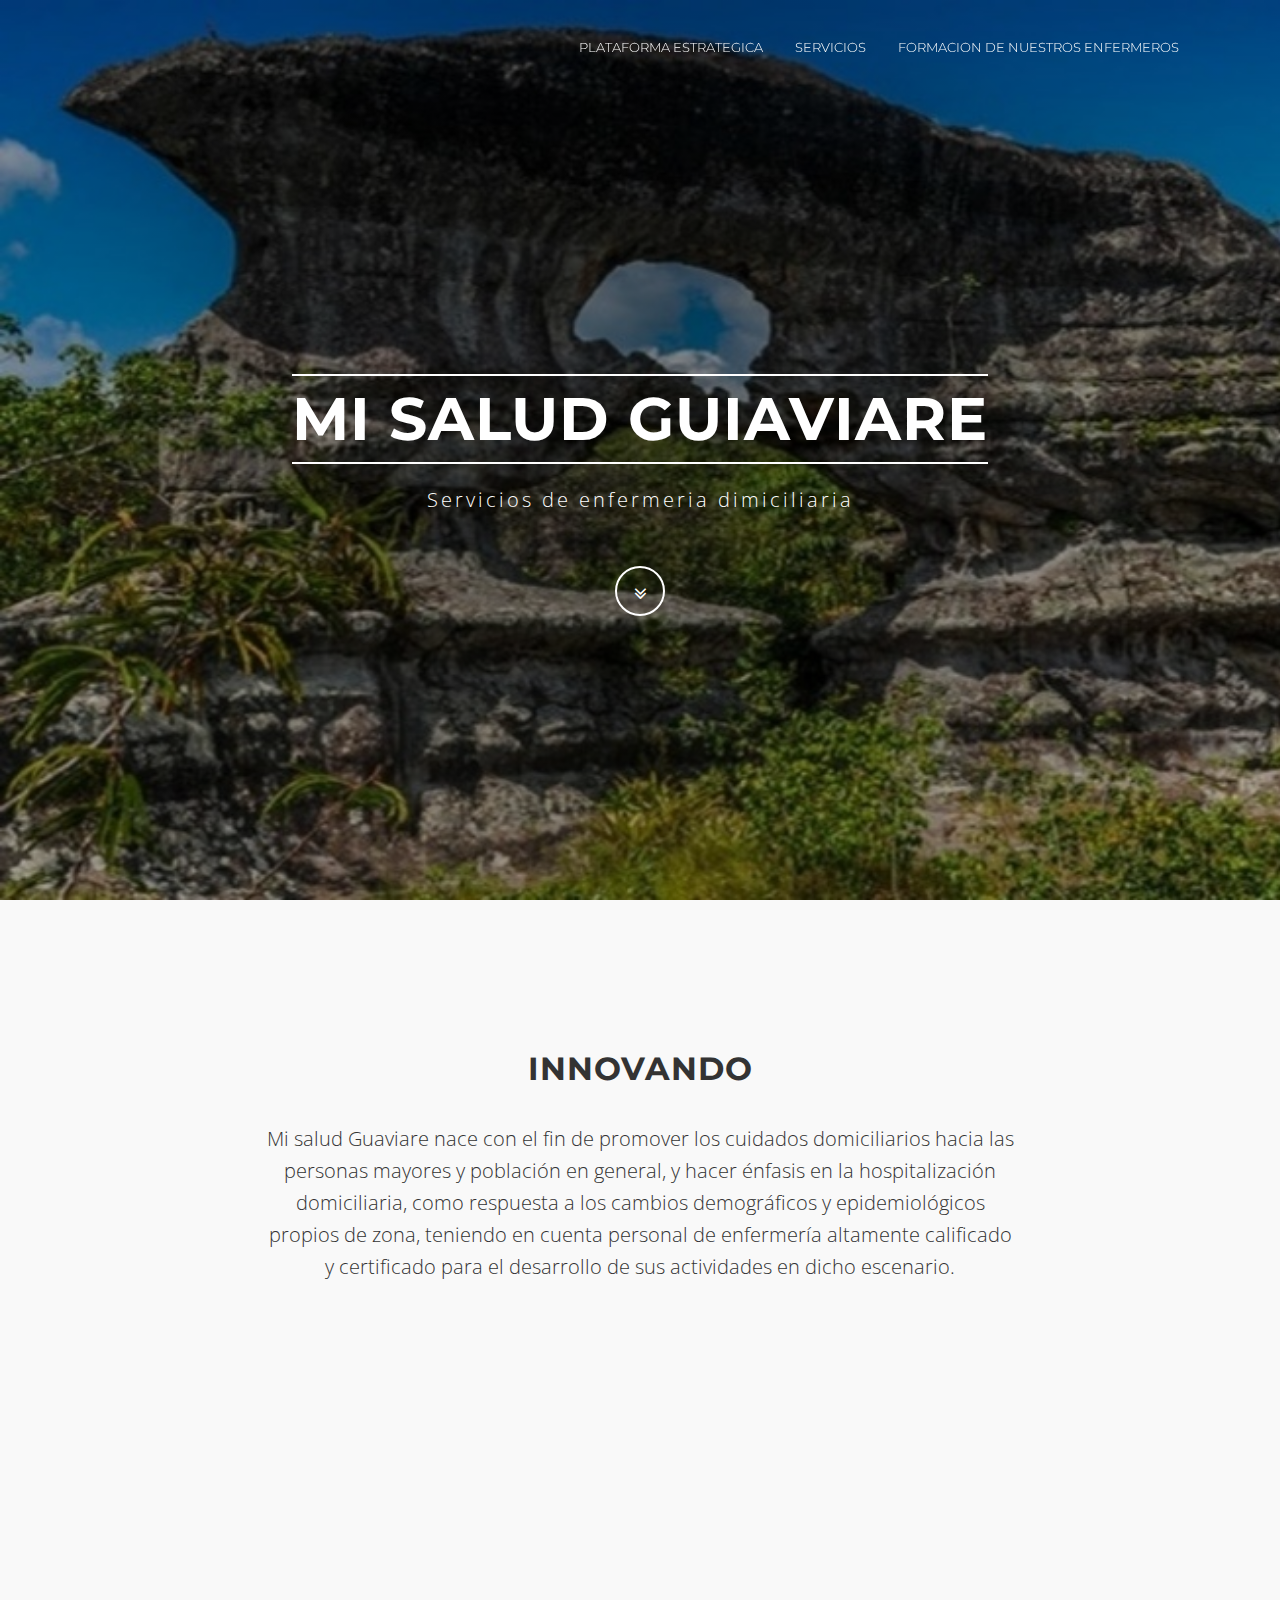
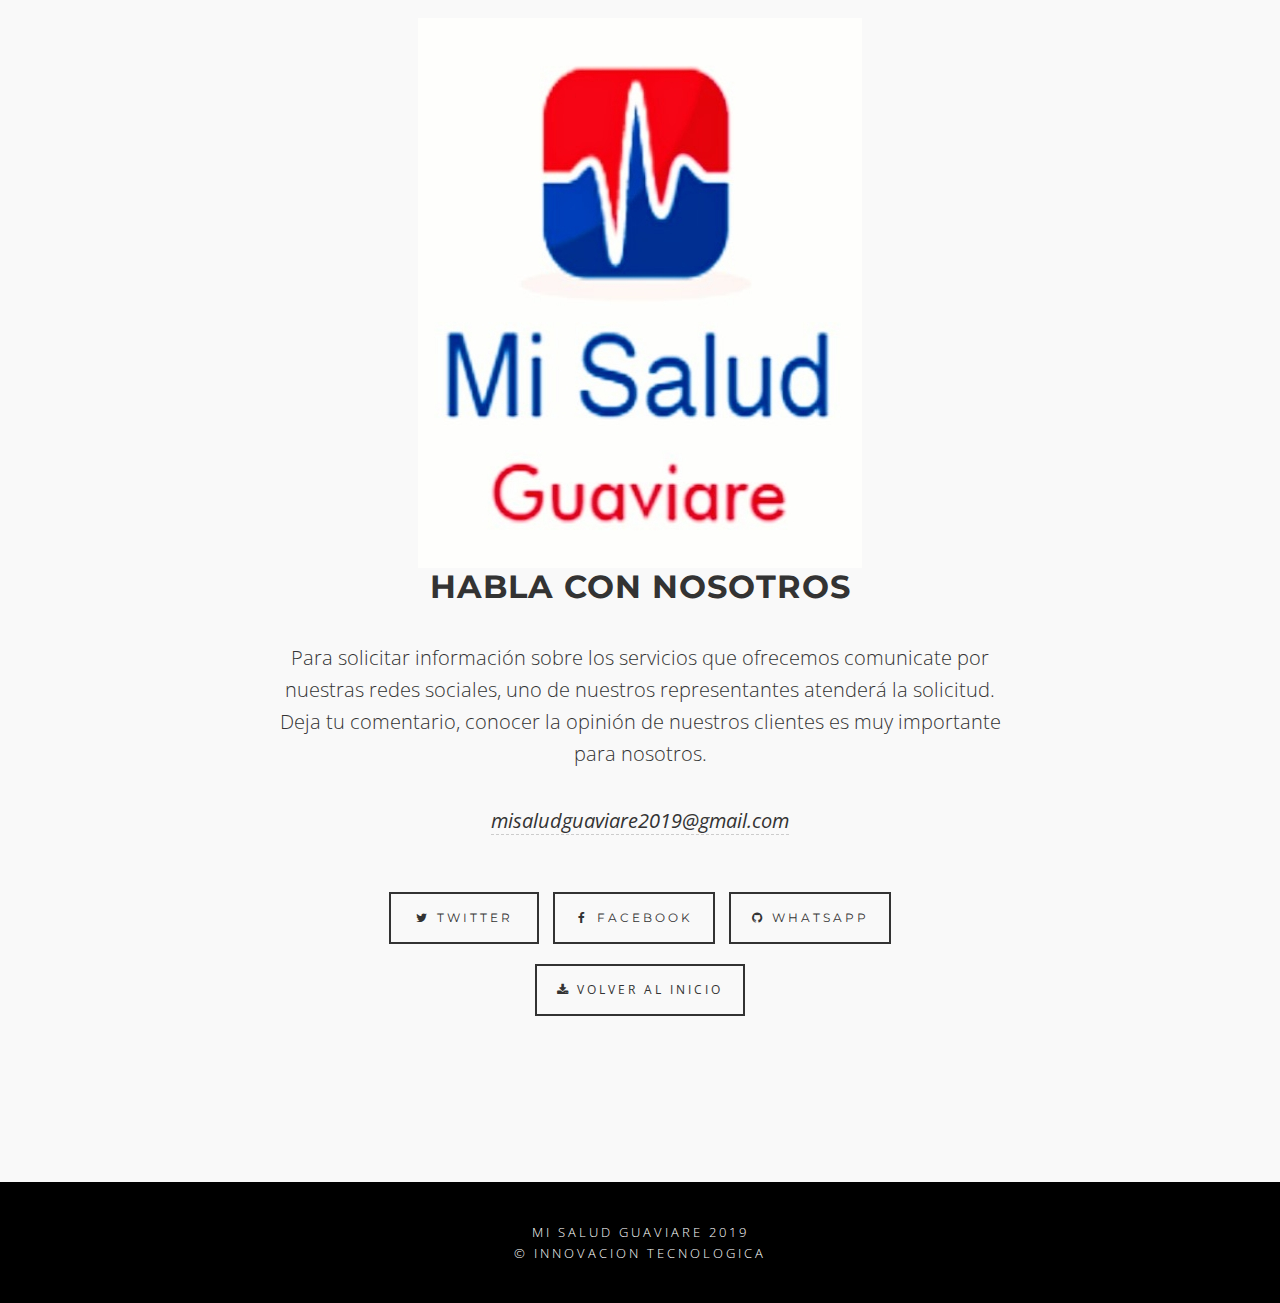
<file: index.html>
<!-- inject:partials/header.html -->
<!DOCTYPE html>
<html lang="en">
  <head>
    <meta charset="utf-8">
    <meta name="viewport" content="width=device-width, initial-scale=1, shrink-to-fit=no">
    <meta http-equiv="x-ua-compatible" content="ie=edge">
    <meta name="description" content="">
    <meta name="keywords" content="">
    <meta name="author" content="">
    <title>Mi salud Guaviare</title>
    <link rel="shortcut icon" href="assets/img/favicon.ico">

    <!-- build:css -->
    <link rel="stylesheet" href="assets/css/main.css">
    <!-- endbuild -->
    
    <link href="https://fonts.googleapis.com/css?family=Montserrat:400,400i,700,700i|Open+Sans:300,300i,400,400i,700,700i" rel="stylesheet">
      
    <link href="https://maxcdn.bootstrapcdn.com/font-awesome/4.7.0/css/font-awesome.min.css" rel="stylesheet" integrity="sha384-wvfXpqpZZVQGK6TAh5PVlGOfQNHSoD2xbE+QkPxCAFlNEevoEH3Sl0sibVcOQVnN" crossorigin="anonymous">
      
    <link rel="stylesheet" href="assets/css/theme.css">
      
  </head>

  <body>      
      
     <nav class="navbar navbar-expand-md navbar-custom fixed-top">
        <div class="container">
            
            <button class="navbar-light navbar-toggler" type="button" data-toggle="collapse" data-target="#navbarsDefault" aria-controls="navbarsDefault" aria-expanded="false" aria-label="Toggle navigation">
            <span class="navbar-toggler-icon"></span>
            </button>
            <div class="collapse navbar-collapse" id="navbarsDefault">
                <ul class="navbar-custom navbar-nav ml-auto">
                    
                    
                    
                    <li class="nav-item">
                    <a class="nav-link" href="portfolio-item.html">PLATAFORMA ESTRATEGICA</a>
                    </li>
                    
                    <li class="nav-item">
                    <a class="nav-link" href="contact.html">SERVICIOS</a>
                    </li>
                    
                    <li class="nav-item">
            <a class="nav-link" href="https://laspaginasamarillasdecolombia.com/guaviare/resenas/centroeduandino.html">FORMACION DE NUESTROS ENFERMEROS</a>
          </li>
                   
                    
                </ul>              
                
            </div>
        </div>
    </nav>
<!-- endinject -->

      
<!-- Intro -->
<div class="intro">
<div class="intro-body">
	<div class="container">
		<div class="row justify-content-center">
			<div class="col-md-8">
				<h1 class="brand-heading">MI SALUD GUIAVIARE</h1>
				<p class="intro-text">
					Servicios de enfermeria dimiciliaria
				</p>
				<a href="#pageid" class="btn btn-circle page-scroll">
				<i class="fa fa-angle-double-down animated"></i>
				</a>
			</div>
		</div>
	</div>
</div>
</div>
      
<!-- About -->
<section id="pageid">
<div class="container content-section text-center">
	<div class="row justify-content-center">		
		<div class="col-md-8">
            <h2 class="d-block">INNOVANDO</h2>
			<p>
				 Mi salud Guaviare nace con el fin de promover los cuidados domiciliarios hacia las personas mayores y población en general, y hacer énfasis en la hospitalización domiciliaria, como respuesta a los cambios demográficos y epidemiológicos propios de zona,  teniendo en cuenta personal de enfermería altamente calificado y certificado para el desarrollo de sus actividades en dicho escenario. 
			</p>
			<p>
				
			</p>
		</div>
	</div>
</div>
</section>
      
<section id="contact">
<div class="container content-section text-center">
	<div class="row justify-content-center">
	<img src="assets/img/05.jpeg">
		<div class="col-md-8">
			<h2>Habla con nosotros</h2>
			<p>
				 Para solicitar información sobre los servicios que ofrecemos comunicate por nuestras redes sociales, uno de nuestros representantes atenderá la solicitud.<br>
				 Deja tu comentario, conocer la opinión de nuestros clientes es muy importante para nosotros.
			</p>
			<p>
                <i><a href="mailto:misaludguaviare2019@gmail.com" class="highlightlink">misaludguaviare2019@gmail.com</a></i>
			</p>
			<ul class="list-inline banner-social-buttons">
                
				<li class="d-inline">
				<a href="https://twitter.com/GuaviareMi?s=09" class="btn btnghost btn-lg"><i class="fa fa-twitter fa-fw"></i> <span class="network-name">Twitter</span></a>
				</li>
                
				<li class="d-inline">
				<a href="https://www.facebook.com/misalud.guaviare.7" class="btn btnghost btn-lg"><i class="fa fa-facebook fa-fw"></i> <span class="network-name">Facebook</span></a>
				</li>
                
				<li class="d-inline">
				<a href="https://chat.whatsapp.com/KBUE2WyfsrT7fPCPyTcaqN" class="btn btnghost btn-lg"><i class="fa fa-github fa-fw"></i> <span class="network-name">Whatsapp</span></a>
				</li>			
				<div class="center"><a href="#" class="btnghost"><i class="fa fa-download"></i> Volver al inicio</a></div>
			</ul>
		</div>
	</div>
</div>
</section>
      

      
<!-- inject:partials/footer.html -->
<footer>
<div class="container text-center">
    <p class="credits">
         Mi salud Guaviare 2019 <br/>
        &copy; INNOVACION TECNOLOGICA</p>
</div>
</footer>

<!-- build:js -->
<script src="assets/js/main.js"></script>
<!-- endbuild -->

<script src="assets/js/theme.js"></script>

</body>

</html>
<!-- endinject -->
</file>
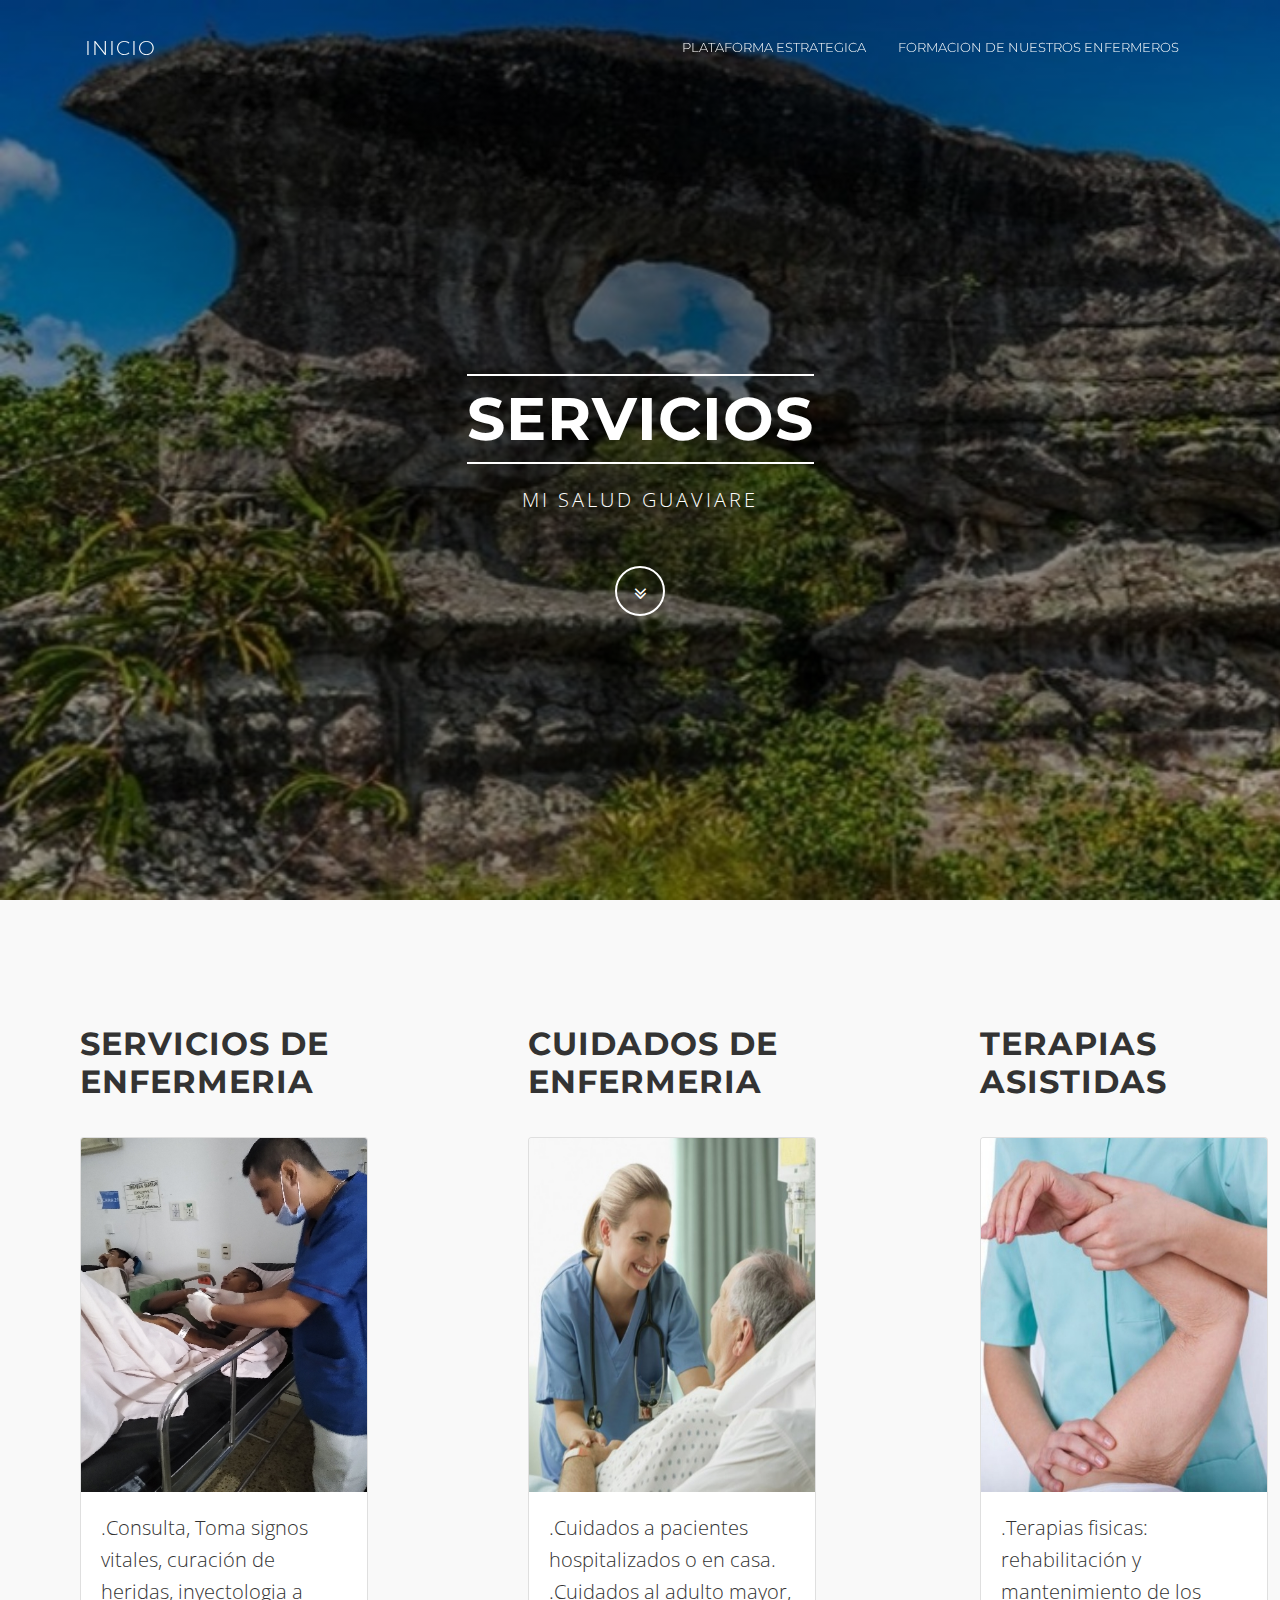
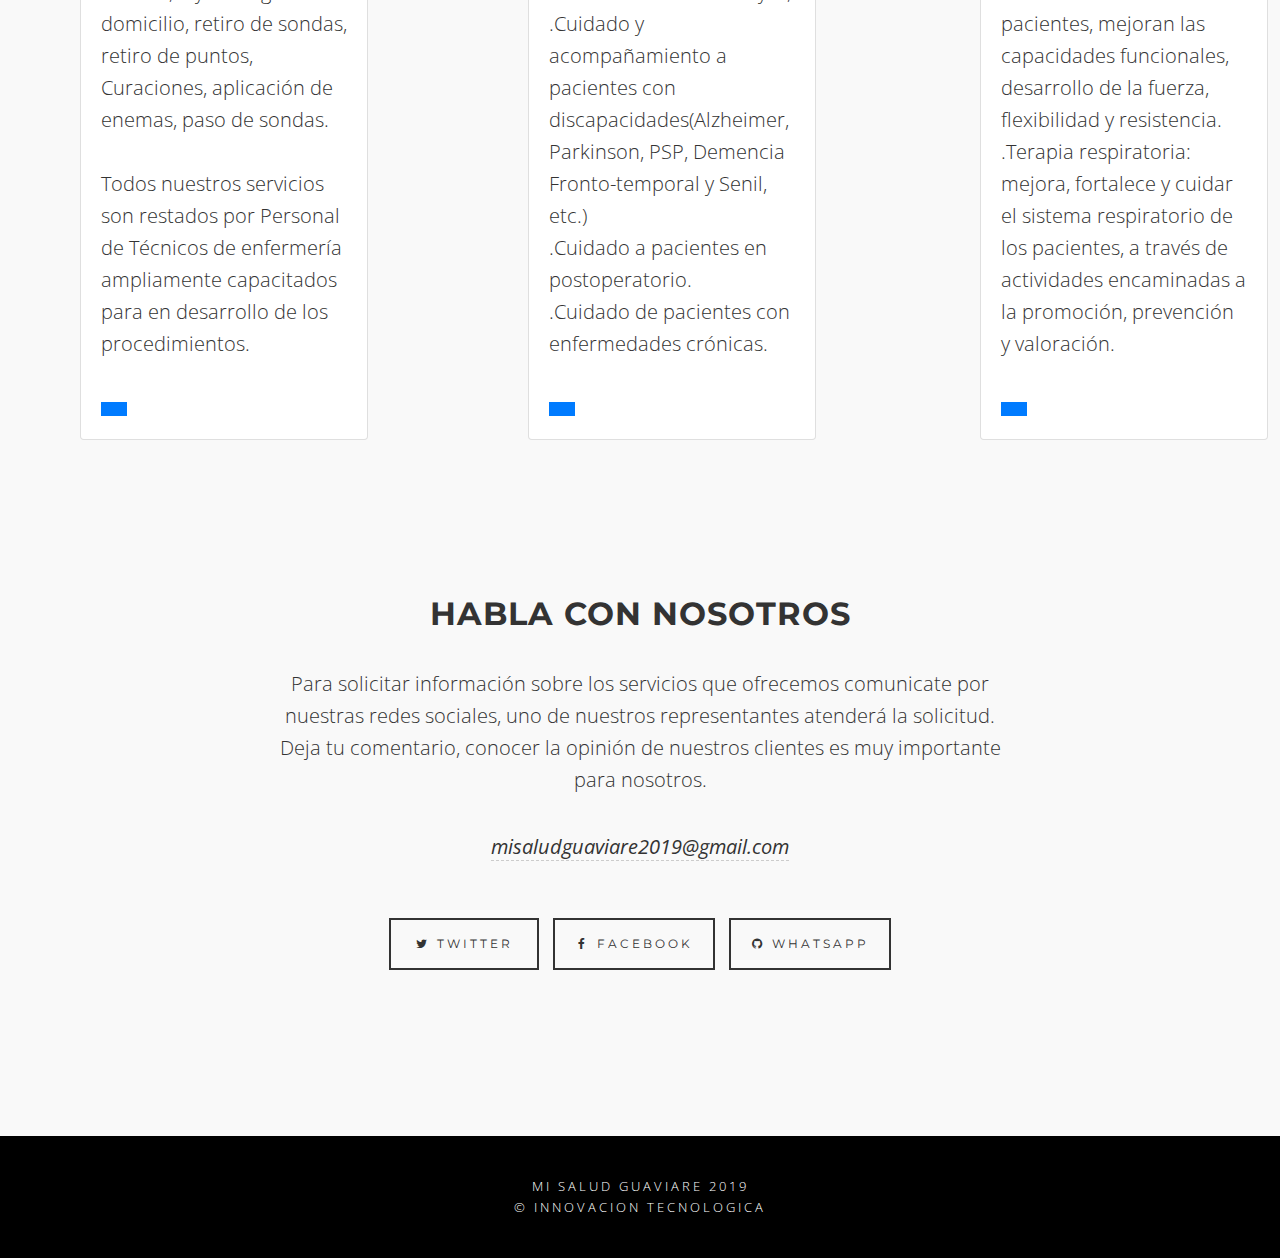
<file: contact.html>
<!-- inject:partials/header.html -->
<!DOCTYPE html>
<html lang="en">
  <head>
    <meta charset="utf-8">
    <meta name="viewport" content="width=device-width, initial-scale=1, shrink-to-fit=no">
    <meta http-equiv="x-ua-compatible" content="ie=edge">
    <meta name="description" content="">
    <meta name="keywords" content="">
    <meta name="author" content="">
    <title>Mi salud Guaviare</title>
    <link rel="shortcut icon" href="assets/img/favicon.ico">

    <!-- build:css -->
    <link rel="stylesheet" href="assets/css/main.css">
    <!-- endbuild -->
    
    <link href="https://fonts.googleapis.com/css?family=Montserrat:400,400i,700,700i|Open+Sans:300,300i,400,400i,700,700i" rel="stylesheet">
      
    <link href="https://maxcdn.bootstrapcdn.com/font-awesome/4.7.0/css/font-awesome.min.css" rel="stylesheet" integrity="sha384-wvfXpqpZZVQGK6TAh5PVlGOfQNHSoD2xbE+QkPxCAFlNEevoEH3Sl0sibVcOQVnN" crossorigin="anonymous">
      
    <link rel="stylesheet" href="assets/css/theme.css">
      
  </head>

  <body>      
      
    <nav class="navbar navbar-expand-md navbar-custom fixed-top">
        <div class="container">
            <a class="navbar-brand" href="index.html">INICIO</a>
            <button class="navbar-light navbar-toggler" type="button" data-toggle="collapse" data-target="#navbarsDefault" aria-controls="navbarsDefault" aria-expanded="false" aria-label="Toggle navigation">
            <span class="navbar-toggler-icon"></span>
            </button>
            <div class="collapse navbar-collapse" id="navbarsDefault">
                <ul class="navbar-custom navbar-nav ml-auto">
                    
                    
                    
                    <li class="nav-item">
                    <a class="nav-link" href="portfolio-item.html">PLATAFORMA ESTRATEGICA</a>
                    </li>
                    
                    
                    
                    <li class="nav-item">
            <a class="nav-link" href="https://laspaginasamarillasdecolombia.com/guaviare/resenas/centroeduandino.html">FORMACION DE NUESTROS ENFERMEROS</a>
          </li>
                   
                    
                </ul>              
                
            </div>
        </div>
    </nav>
<!-- endinject -->

<!-- Intro -->
<div class="intro">
<div class="intro-body">
	<div class="container">
		<div class="row justify-content-center">
			<div class="col-md-8">
				<h1 class="brand-heading">SERVICIOS</h1>
				<p class="intro-text">
					MI SALUD GUAVIARE
				</p>
				<a href="#pageid" class="btn btn-circle page-scroll">
				<i class="fa fa-angle-double-down animated"></i>
				</a>
			</div>
		</div>
	</div>
</div>
</div>

<section id="pageid">
<div class="row">
    
        <div class="col-md-3 caja1">
        <br>
    <br>
    <br><br><br>
        <h2>   Servicios de enfermeria</h2>
        <div class="center">
            <div class="card" style="width: 18rem;">
               <img src="assets/img/99.jpeg" class="card-img-top" alt="18px">
                <div class="card-body">
                 
                 <p class="card-text-center">.Consulta, Toma signos vitales, curación de heridas, inyectologia a domicilio, retiro de sondas, retiro de puntos, Curaciones, aplicación de enemas, paso de sondas.<br><br>
                  Todos nuestros servicios son restados por Personal de Técnicos  de enfermería ampliamente capacitados para en desarrollo de los procedimientos. </p>
                 <a href="#" class="btn btn-primary"></a>
                 
               </div>
            </div>
        </div>    
        
    </div>
    <div class="col-md-3 caja2">
       <br><br><br><br>
    <br>
        <h2>Cuidados de enfermeria </h2>
        <div class="center">
            <div class="card" style="width: 18rem;">
               <img src="assets/img/66.jpg" class="card-img-top" alt="18px">
                <div class="card-body">
                 
                 <p class="card-text">.Cuidados a pacientes hospitalizados o en casa.
.Cuidados al adulto mayor, <br>
.Cuidado y acompañamiento a pacientes con discapacidades(Alzheimer, Parkinson, PSP, Demencia Fronto-temporal y Senil, etc.)<br>
.Cuidado a pacientes en postoperatorio.<br>
.Cuidado de pacientes con enfermedades crónicas.<br>
 </p>
                 <a href="#" class="btn btn-primary"></a>
        
               </div>
            </div>
        </div>    

    </div>
    
    <div class="col-md-3  caja3"><br>
    <br><br><br><br>
        
        <div class="center">
          <div class="row justify-content-center">
		<div class="col-md-8">
           <h2>Terapias asistidas</h2>   
            <div class="card" style="width: 18rem;">
               <img src="assets/img/77.jpeg" class="card-img-top" alt="18px">
                <div class="card-body">
                 
                 <p class="card-text"> 
.Terapias fisicas: rehabilitación y mantenimiento de los pacientes, mejoran las capacidades funcionales, desarrollo de la fuerza, flexibilidad y resistencia.<br>

.Terapia respiratoria: mejora, fortalece y cuidar el sistema respiratorio de los pacientes, a través de actividades encaminadas a la promoción, prevención y valoración. </p>
                 <a href="#" class="btn btn-primary"></a>
               </div>
            </div>
        </div>    

   
    </div>
    
</div>    
</div>
</div>
</section>

<section id="contact">
<div class="container content-section text-center">
	<div class="row justify-content-center">
		<div class="col-md-8">
			<h2>Habla con nosotros</h2>
			<p>
				 Para solicitar información sobre los servicios que ofrecemos comunicate por nuestras redes sociales, uno de nuestros representantes atenderá la solicitud.<br>
				 Deja tu comentario, conocer la opinión de nuestros clientes es muy importante para nosotros.
			</p>
			<p>
                <i><a href="mailto:misaludguaviare2019@gmail.com" class="highlightlink">misaludguaviare2019@gmail.com</a></i>
			</p>
			<ul class="list-inline banner-social-buttons">
                
				<li class="d-inline">
				<a href="https://twitter.com/GuaviareMi?s=09" class="btn btnghost btn-lg"><i class="fa fa-twitter fa-fw"></i> <span class="network-name">Twitter</span></a>
				</li>
                
				<li class="d-inline">
				<a href="https://www.facebook.com/misalud.guaviare.7" class="btn btnghost btn-lg"><i class="fa fa-facebook fa-fw"></i> <span class="network-name">Facebook</span></a>
				</li>
                
				<li class="d-inline">
				<a href="https://chat.whatsapp.com/KBUE2WyfsrT7fPCPyTcaqN" class="btn btnghost btn-lg"><i class="fa fa-github fa-fw"></i> <span class="network-name">Whatsapp</span></a>
				</li>
				
                
			</ul>
		</div>
	</div>
</div>
</section>
      
<!-- inject:partials/footer.html -->
<footer>
<div class="container text-center">
    <p class="credits">
         Mi salud Guaviare 2019 <br/>
        &copy; INNOVACION TECNOLOGICA</p>
</div>
</footer>
<!-- build:js -->
<script src="assets/js/main.js"></script>
<!-- endbuild -->

<script src="assets/js/theme.js"></script>

</body>

</html>
<!-- endinject -->
</file>
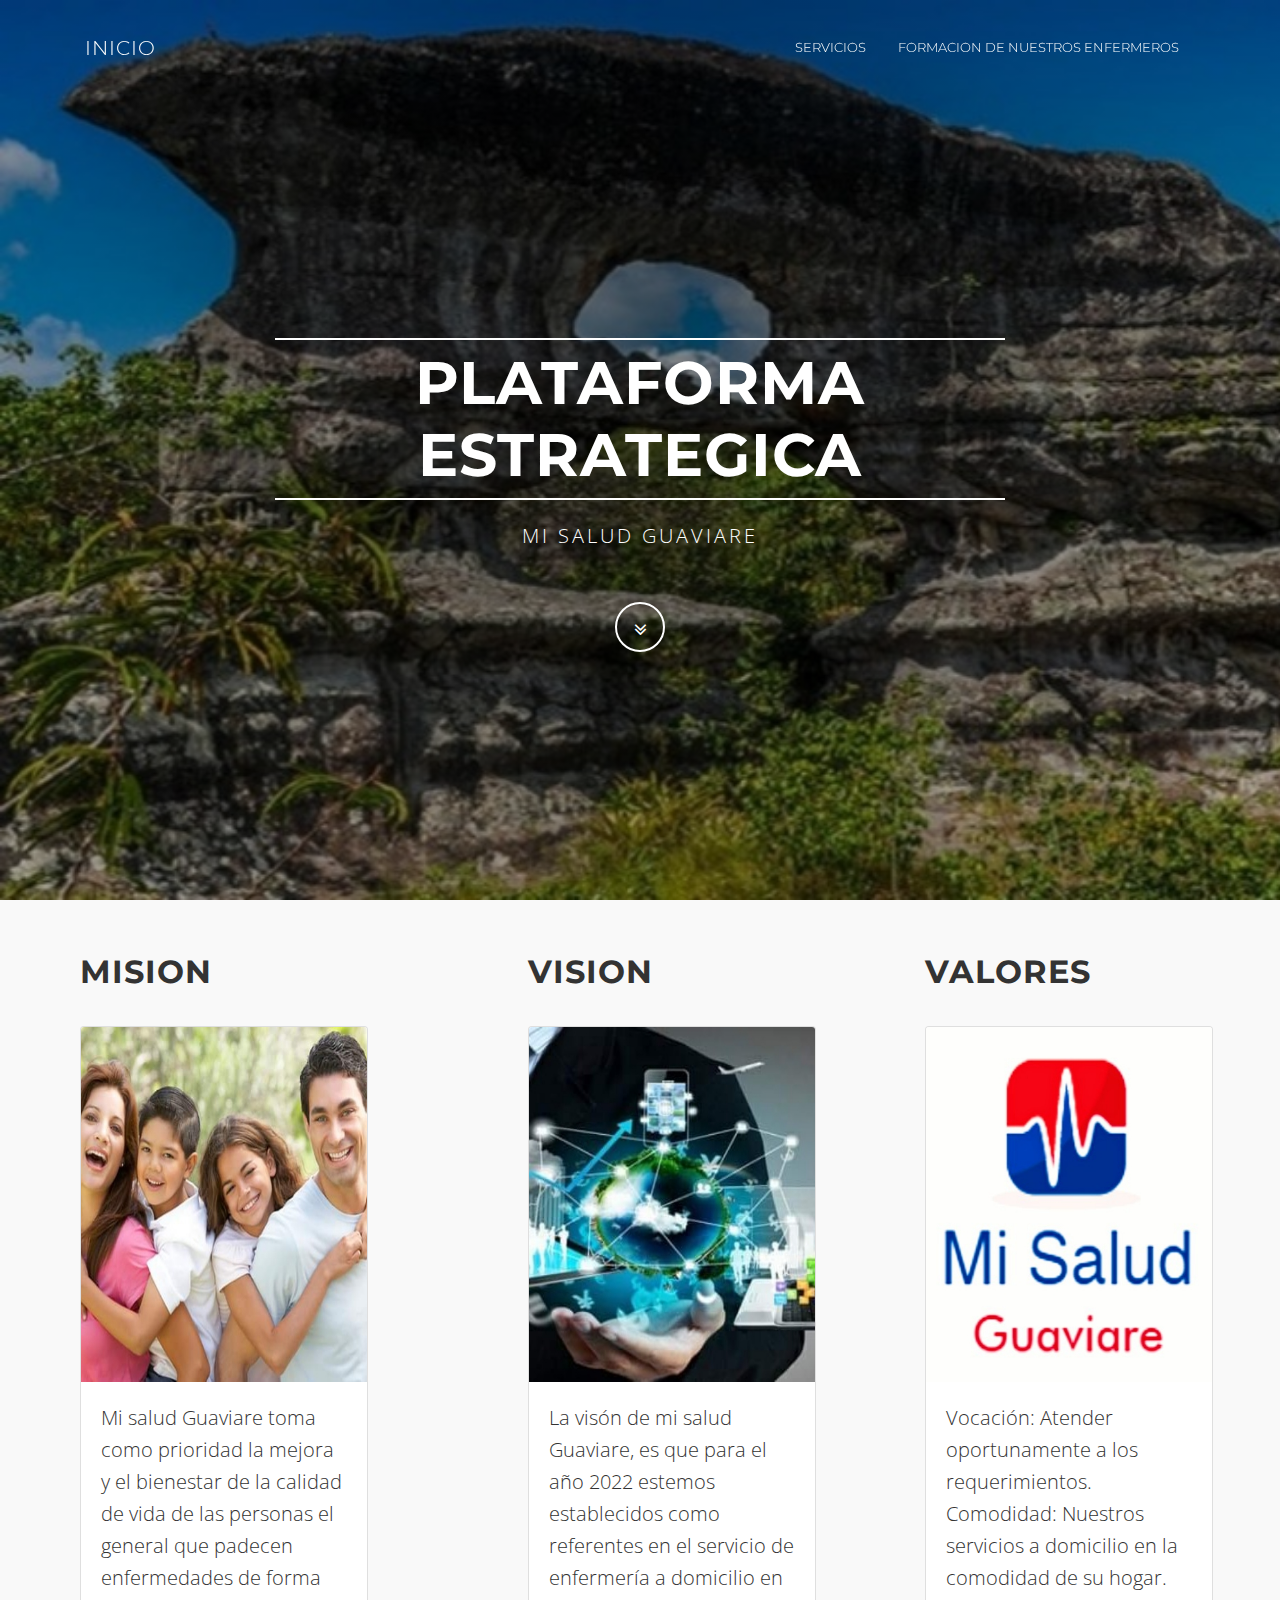
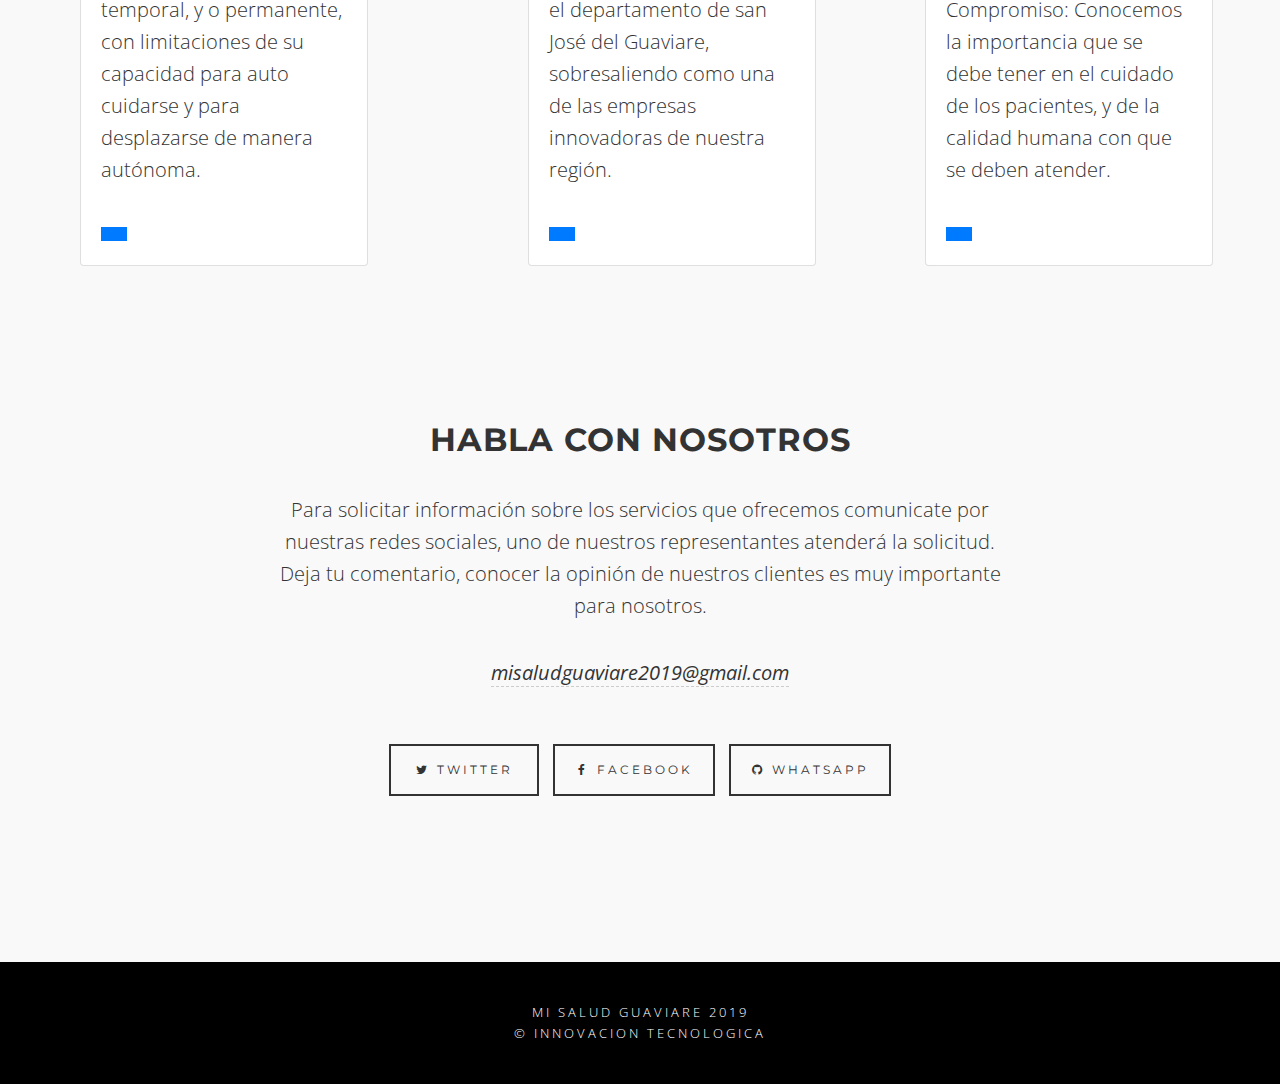
<file: portfolio-item.html>
<!-- inject:partials/header.html -->
<!DOCTYPE html>
<html lang="en">
  <head>
    <meta charset="utf-8">
    <meta name="viewport" content="width=device-width, initial-scale=1, shrink-to-fit=no">
    <meta http-equiv="x-ua-compatible" content="ie=edge">
    <meta name="description" content="">
    <meta name="keywords" content="">
    <meta name="author" content="">
    <title>Mi salud Guaviare</title>
    <link rel="shortcut icon" href="assets/img/favicon.ico">

    <!-- build:css -->
    <link rel="stylesheet" href="assets/css/main.css">
    <!-- endbuild -->
    
    <link href="https://fonts.googleapis.com/css?family=Montserrat:400,400i,700,700i|Open+Sans:300,300i,400,400i,700,700i" rel="stylesheet">
      
    <link href="https://maxcdn.bootstrapcdn.com/font-awesome/4.7.0/css/font-awesome.min.css" rel="stylesheet" integrity="sha384-wvfXpqpZZVQGK6TAh5PVlGOfQNHSoD2xbE+QkPxCAFlNEevoEH3Sl0sibVcOQVnN" crossorigin="anonymous">
      
    <link rel="stylesheet" href="assets/css/theme.css">
      
  </head>

  <body>      
      
   <nav class="navbar navbar-expand-md navbar-custom fixed-top">
        <div class="container">
            <a class="navbar-brand" href="index.html">INICIO</a>
            <button class="navbar-light navbar-toggler" type="button" data-toggle="collapse" data-target="#navbarsDefault" aria-controls="navbarsDefault" aria-expanded="false" aria-label="Toggle navigation">
            <span class="navbar-toggler-icon"></span>
            </button>
            <div class="collapse navbar-collapse" id="navbarsDefault">
                <ul class="navbar-custom navbar-nav ml-auto">
                    <li class="nav-item">
                    <a class="nav-link" href="contact.html">SERVICIOS</a>
                    </li>
                    <li class="nav-item">
            <a class="nav-link" href="https://laspaginasamarillasdecolombia.com/guaviare/resenas/centroeduandino.html">FORMACION DE NUESTROS ENFERMEROS</a>
          </li>
                   
                    
                </ul>              
                
            </div>
        </div>
    </nav>

<!-- Intro -->
<div class="intro">
<div class="intro-body">
	<div class="container">
		<div class="row justify-content-center">
			<div class="col-md-8">
				<h1 class="brand-heading">PLATAFORMA ESTRATEGICA</h1>
				<p class="intro-text">
					MI SALUD GUAVIARE
				</p>
				<a href="#single-project" class="btn btn-circle page-scroll">
				<i class="fa fa-angle-double-down animated"></i>
				</a>
			</div>
		</div>
	</div>
</div>
</div>

<!-- Project Details Section -->
<section id="pageid">
<div class="row">
    
        <div class="col-md-3 caja1">
        <br>
    <br>
    
        <h2>   MISION</h2>
        <div class="center">
            <div class="card" style="width: 18rem;">
               <img src="assets/img/03.jpeg" class="card-img-top" alt="18px">
                <div class="card-body">
                 
                 <p class="card-text-center">Mi salud Guaviare toma como prioridad  la mejora y el bienestar de la calidad de vida de las personas el general que padecen enfermedades  de forma temporal, y o permanente, con limitaciones de su capacidad para auto cuidarse y para desplazarse de manera autónoma.  </p>
                 <a href="#" class="btn btn-primary"></a>
                 
               </div>
            </div>
        </div>    
        
    </div>
    <div class="col-md-3 caja2">
       <br>
    <br>
        <h2>VISION </h2>
        <div class="center">
            <div class="card" style="width: 18rem;">
               <img src="assets/img/04.jpeg" class="card-img-top" alt="18px">
                <div class="card-body">
                 
                 <p class="card-text">La visón de mi salud Guaviare, es que para el año 2022 estemos establecidos como  referentes en el servicio de enfermería a domicilio en el departamento de san José del Guaviare, sobresaliendo como una de las empresas innovadoras de nuestra región.</p>
                 <a href="#" class="btn btn-primary"></a>
        
               </div>
            </div>
        </div>    

    </div>
    
    <div class="col-md-3  caja3"><br>
    <br>
        
        <div class="center">
           <h2>VALORES</h2>   
            <div class="card" style="width: 18rem;">
               <img src="assets/img/05.jpeg" class="card-img-top" alt="18px">
                <div class="card-body">
                 
                 <p class="card-text"> Vocación: Atender oportunamente a los requerimientos.                                                    
Comodidad: Nuestros servicios a domicilio en la comodidad de su hogar.
Compromiso: Conocemos la importancia que se debe tener en el cuidado de los pacientes, y de la calidad humana con que se deben atender.
</p>
                 <a href="#" class="btn btn-primary"></a>
               </div>
            </div>
        </div>    

   
    </div>
    
</div>    
</section>

<section id="contact">
<div class="container content-section text-center">
	<div class="row justify-content-center">
		<div class="col-md-8">
			<h2>Habla con nosotros</h2>
			<p>
				 Para solicitar información sobre los servicios que ofrecemos comunicate por nuestras redes sociales, uno de nuestros representantes atenderá la solicitud.<br>
				 Deja tu comentario, conocer la opinión de nuestros clientes es muy importante para nosotros.
			</p>
			<p>
                <i><a href="mailto:misaludguaviare2019@gmail.com" class="highlightlink">misaludguaviare2019@gmail.com</a></i>
			</p>
			<ul class="list-inline banner-social-buttons">
                
				<li class="d-inline">
				<a href="https://twitter.com/GuaviareMi?s=09" class="btn btnghost btn-lg"><i class="fa fa-twitter fa-fw"></i> <span class="network-name">Twitter</span></a>
				</li>
                
				<li class="d-inline">
				<a href="https://www.facebook.com/misalud.guaviare.7" class="btn btnghost btn-lg"><i class="fa fa-facebook fa-fw"></i> <span class="network-name">Facebook</span></a>
				</li>
                
				<li class="d-inline">
				<a href="https://chat.whatsapp.com/KBUE2WyfsrT7fPCPyTcaqN" class="btn btnghost btn-lg"><i class="fa fa-github fa-fw"></i> <span class="network-name">Whatsapp</span></a>
				</li>
				
                
			</ul>
		</div>
	</div>
</div>
</section>
<footer>
<div class="container text-center">
    <p class="credits">
         Mi salud Guaviare 2019 <br/>
        &copy; INNOVACION TECNOLOGICA</p>
</div>
</footer>


<!-- build:js -->
<script src="assets/js/main.js"></script>
<!-- endbuild -->

<script src="assets/js/theme.js"></script>

</body>

</html>
<!-- endinject -->
</file>
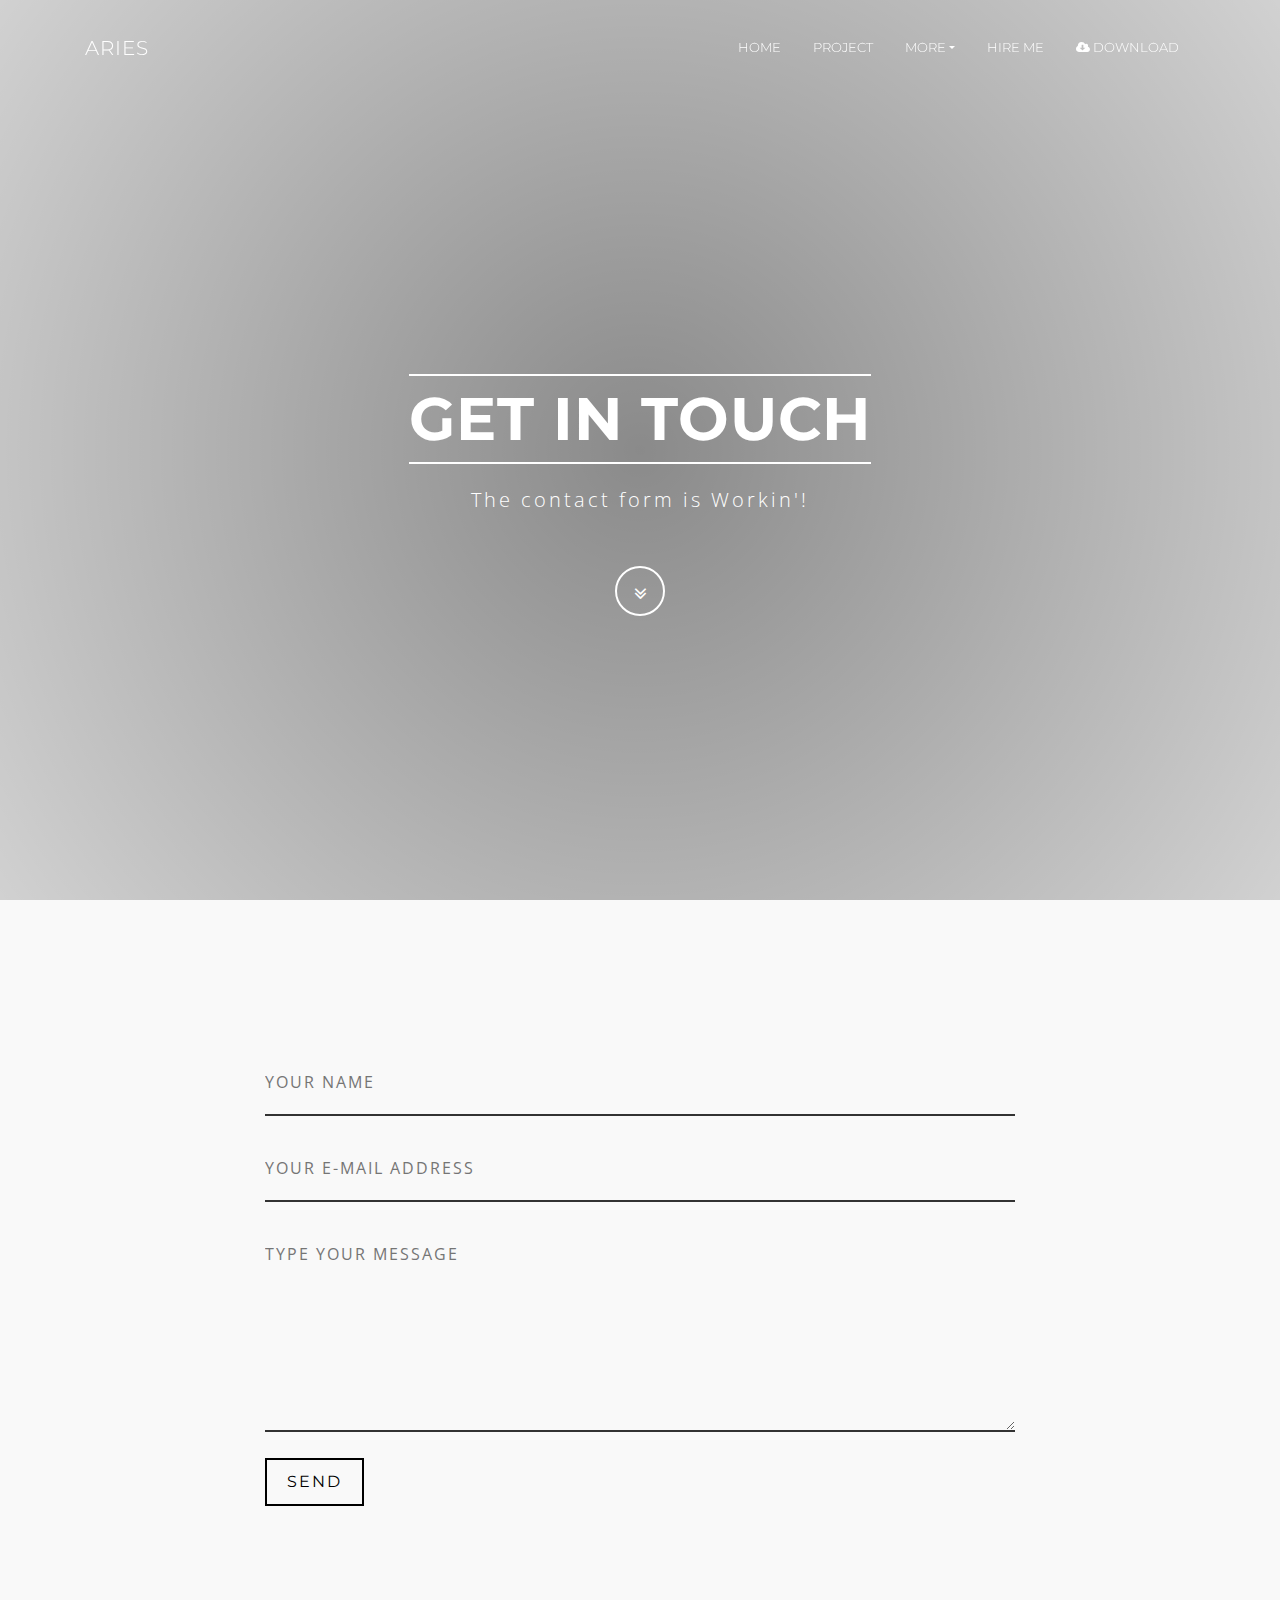
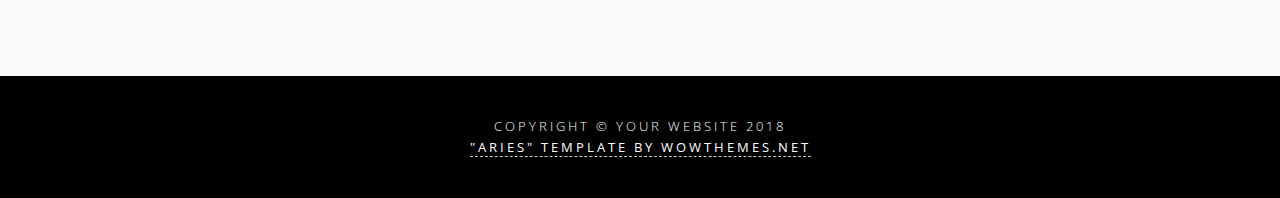
<file: docs/contact.html>
<!-- inject:partials/header.html -->
<!DOCTYPE html>
<html lang="en">
  <head>
    <meta charset="utf-8">
    <meta name="viewport" content="width=device-width, initial-scale=1, shrink-to-fit=no">
    <meta http-equiv="x-ua-compatible" content="ie=edge">
    <meta name="description" content="">
    <meta name="keywords" content="">
    <meta name="author" content="">
    <title>Aries Free HTML Template</title>
    <link rel="shortcut icon" href="assets/img/favicon.ico">

    <link rel="stylesheet" href="assets/css/main.min.css">

    
    <link href="https://fonts.googleapis.com/css?family=Montserrat:400,400i,700,700i|Open+Sans:300,300i,400,400i,700,700i" rel="stylesheet">
      
    <link href="https://maxcdn.bootstrapcdn.com/font-awesome/4.7.0/css/font-awesome.min.css" rel="stylesheet" integrity="sha384-wvfXpqpZZVQGK6TAh5PVlGOfQNHSoD2xbE+QkPxCAFlNEevoEH3Sl0sibVcOQVnN" crossorigin="anonymous">
      
    <link rel="stylesheet" href="assets/css/theme.css">
      
  </head>

  <body>      
      
    <nav class="navbar navbar-expand-md navbar-custom fixed-top">
        <div class="container">
            <a class="navbar-brand" href="index.html">ARIES</a>
            <button class="navbar-light navbar-toggler" type="button" data-toggle="collapse" data-target="#navbarsDefault" aria-controls="navbarsDefault" aria-expanded="false" aria-label="Toggle navigation">
            <span class="navbar-toggler-icon"></span>
            </button>
            <div class="collapse navbar-collapse" id="navbarsDefault">
                <ul class="navbar-custom navbar-nav ml-auto">
                    
                    <li class="nav-item active">
                    <a class="nav-link" href="index.html">Home <span class="sr-only">(current)</span></a>
                    </li>
                    
                    <li class="nav-item">
                    <a class="nav-link" href="portfolio-item.html">Project</a>
                    </li>
   
                    <li class="nav-item dropdown">
                        <a class="nav-link dropdown-toggle" href="http://example.com" id="dropdown01" data-toggle="dropdown" aria-haspopup="true" aria-expanded="false">More</a>
                        <div class="dropdown-menu" aria-labelledby="dropdown01">                        
                        <a class="dropdown-item" href="page.html">Page Layout</a>
                        <a class="dropdown-item" href="post.html">Post Layout</a>
                        <a target="_blank" class="dropdown-item" href="https://www.wowthemes.net/themes/aries/">WP Version</a>
                        </div>
                    </li>
                    
                    <li class="nav-item">
                    <a class="nav-link" href="contact.html">Hire me</a>
                    </li>
                    
                    <li class="nav-item">
                    <a class="nav-link eventdl" href="https://github.com/wowthemesnet/template-aries-bootstrap-html/archive/master.zip"><i class="fa fa-cloud-download"></i> Download</a>
                    </li>
                    
                </ul>              
                
            </div>
        </div>
    </nav>
<!-- endinject -->

<!-- Intro -->
<div class="intro">
<div class="intro-body">
	<div class="container">
		<div class="row justify-content-center">
			<div class="col-md-8">
				<h1 class="brand-heading">GET IN TOUCH</h1>
				<p class="intro-text">
					The contact form is Workin'!
				</p>
				<a href="#pageid" class="btn btn-circle page-scroll">
				<i class="fa fa-angle-double-down animated"></i>
				</a>
			</div>
		</div>
	</div>
</div>
</div>

<!-- Section -->
<section id="pageid">
<div class="container content-section">
	<div class="row justify-content-center">
		<div class="col-md-8">
            <div id="contactform">
                <!-- Replace the e-mail address -->
                <form action="https://formspree.io/wowthemesnet@gmail.com"
                      method="POST">
                    <input type="text" name="name" placeholder="Your Name" required>
                    <input type="email" name="_replyto" placeholder="Your E-mail Address" required>
                    <textarea name="message" rows="7" placeholder="Type your Message" required></textarea>
                    <!-- Replace Aries with the name of your website -->
                    <input type="hidden" name="_subject" value="New message via Aries!" />
                    <input type="text" name="_gotcha" style="display:none" />
                    <!-- Replace http://www.themepush.com/freethemes/aries/ with your website url -->
                    <input type="hidden" name="_next" value="https://wowthemesnet.github.io/template-aries-bootstrap-html/thankyou.html" />
                    <input class="btn" type="submit" value="Send">
                </form>
            </div>
		</div>
	</div>
</div>
</section>

<!-- inject:partials/footer.html -->
<footer>
<div class="container text-center">
    <p class="credits">
        Copyright &copy; Your Website 2018<br/>
        <a class="highlightlink" target="_blank" href="https://www.wowthemes.net">"Aries" Template by WowThemes.net</a>
    </p>
</div>
</footer>

<script src="assets/js/main.min.js"></script>


<script src="assets/js/theme.js"></script>

</body>

</html>
<!-- endinject -->
</file>
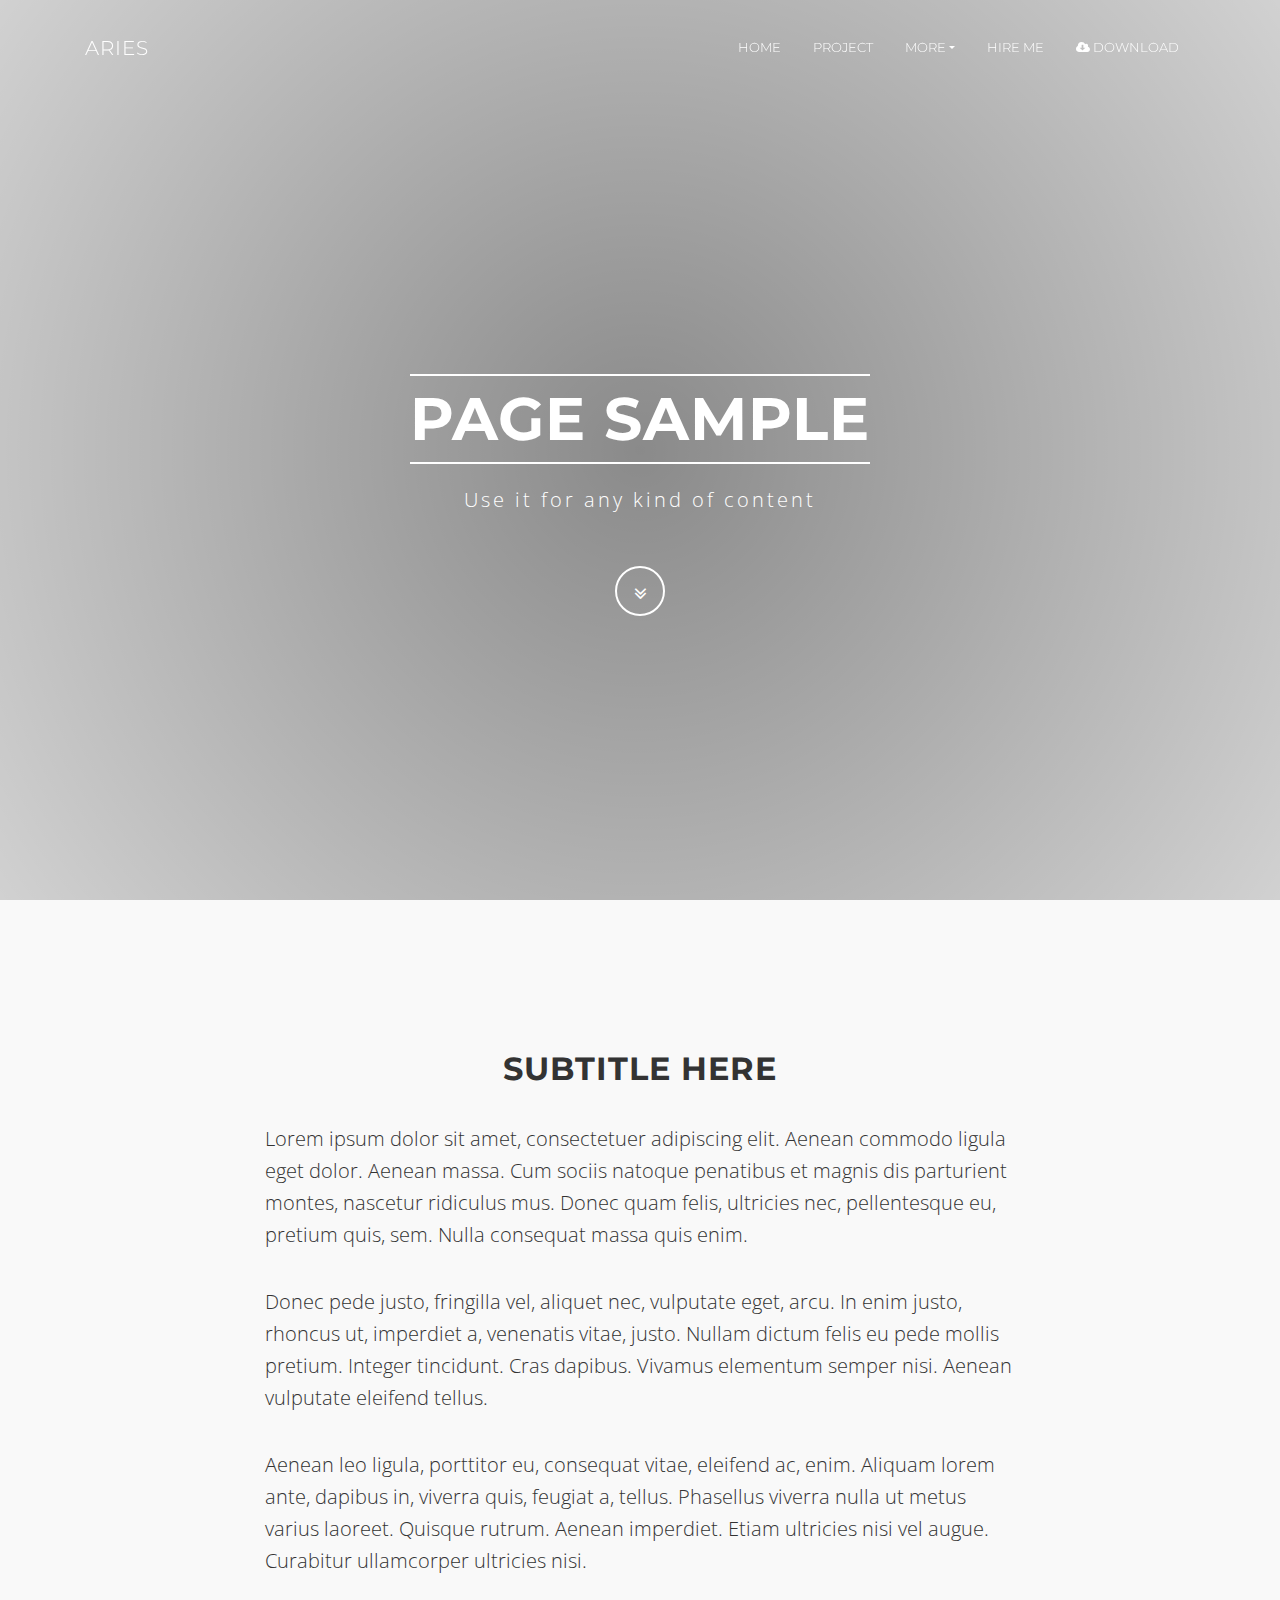
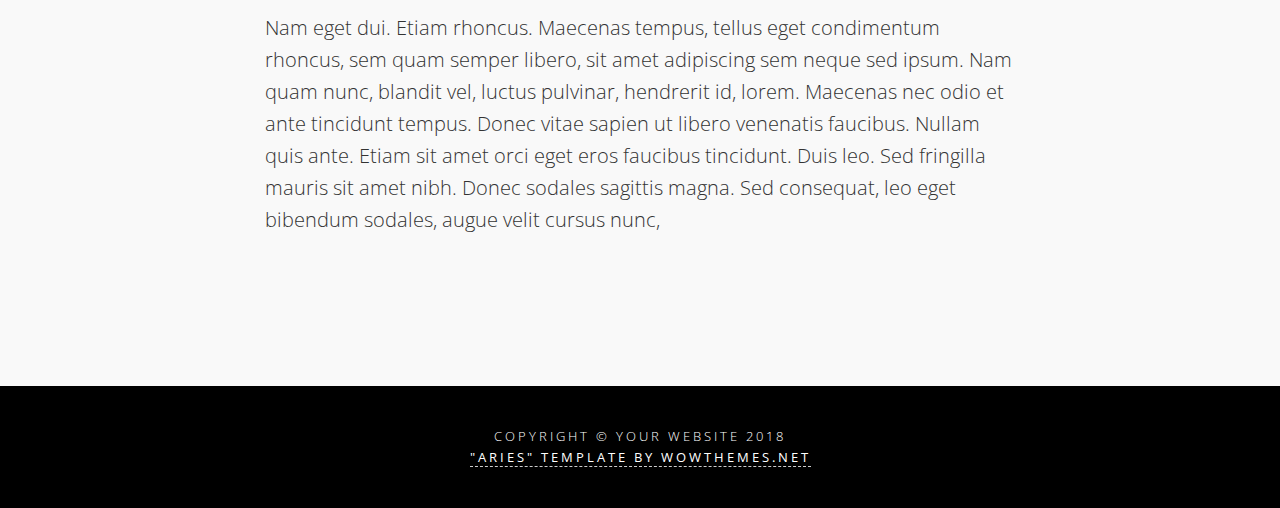
<file: docs/page.html>
<!-- inject:partials/header.html -->
<!DOCTYPE html>
<html lang="en">
  <head>
    <meta charset="utf-8">
    <meta name="viewport" content="width=device-width, initial-scale=1, shrink-to-fit=no">
    <meta http-equiv="x-ua-compatible" content="ie=edge">
    <meta name="description" content="">
    <meta name="keywords" content="">
    <meta name="author" content="">
    <title>Aries Free HTML Template</title>
    <link rel="shortcut icon" href="assets/img/favicon.ico">

    <link rel="stylesheet" href="assets/css/main.min.css">

    
    <link href="https://fonts.googleapis.com/css?family=Montserrat:400,400i,700,700i|Open+Sans:300,300i,400,400i,700,700i" rel="stylesheet">
      
    <link href="https://maxcdn.bootstrapcdn.com/font-awesome/4.7.0/css/font-awesome.min.css" rel="stylesheet" integrity="sha384-wvfXpqpZZVQGK6TAh5PVlGOfQNHSoD2xbE+QkPxCAFlNEevoEH3Sl0sibVcOQVnN" crossorigin="anonymous">
      
    <link rel="stylesheet" href="assets/css/theme.css">
      
  </head>

  <body>      
      
    <nav class="navbar navbar-expand-md navbar-custom fixed-top">
        <div class="container">
            <a class="navbar-brand" href="index.html">ARIES</a>
            <button class="navbar-light navbar-toggler" type="button" data-toggle="collapse" data-target="#navbarsDefault" aria-controls="navbarsDefault" aria-expanded="false" aria-label="Toggle navigation">
            <span class="navbar-toggler-icon"></span>
            </button>
            <div class="collapse navbar-collapse" id="navbarsDefault">
                <ul class="navbar-custom navbar-nav ml-auto">
                    
                    <li class="nav-item active">
                    <a class="nav-link" href="index.html">Home <span class="sr-only">(current)</span></a>
                    </li>
                    
                    <li class="nav-item">
                    <a class="nav-link" href="portfolio-item.html">Project</a>
                    </li>
   
                    <li class="nav-item dropdown">
                        <a class="nav-link dropdown-toggle" href="http://example.com" id="dropdown01" data-toggle="dropdown" aria-haspopup="true" aria-expanded="false">More</a>
                        <div class="dropdown-menu" aria-labelledby="dropdown01">                        
                        <a class="dropdown-item" href="page.html">Page Layout</a>
                        <a class="dropdown-item" href="post.html">Post Layout</a>
                        <a target="_blank" class="dropdown-item" href="https://www.wowthemes.net/themes/aries/">WP Version</a>
                        </div>
                    </li>
                    
                    <li class="nav-item">
                    <a class="nav-link" href="contact.html">Hire me</a>
                    </li>
                    
                    <li class="nav-item">
                    <a class="nav-link eventdl" href="https://github.com/wowthemesnet/template-aries-bootstrap-html/archive/master.zip"><i class="fa fa-cloud-download"></i> Download</a>
                    </li>
                    
                </ul>              
                
            </div>
        </div>
    </nav>
<!-- endinject -->

<!-- Intro -->
<div class="intro">
<div class="intro-body">
	<div class="container">
		<div class="row justify-content-center">
			<div class="col-md-8">
				<h1 class="brand-heading">PAGE SAMPLE</h1>
				<p class="intro-text">
					Use it for any kind of content
				</p>
				<a href="#pageid" class="btn btn-circle page-scroll">
				<i class="fa fa-angle-double-down animated"></i>
				</a>
			</div>
		</div>
	</div>
</div>
</div>

<!-- Section -->
<section id="pageid">
<div class="container content-section">
	<div class="row justify-content-center">
		<div class="col-md-8">
            <h2 class="text-center">Subtitle Here</h2>
			<p>Lorem ipsum dolor sit amet, consectetuer adipiscing elit. Aenean commodo ligula eget dolor. Aenean massa. Cum sociis natoque penatibus et magnis dis parturient montes, nascetur ridiculus mus. Donec quam felis, ultricies nec, pellentesque eu, pretium quis, sem. Nulla consequat massa quis enim.</p>
            
            <p>Donec pede justo, fringilla vel, aliquet nec, vulputate eget, arcu. In enim justo, rhoncus ut, imperdiet a, venenatis vitae, justo. Nullam dictum felis eu pede mollis pretium. Integer tincidunt. Cras dapibus. Vivamus elementum semper nisi. Aenean vulputate eleifend tellus.</p>

            <p>Aenean leo ligula, porttitor eu, consequat vitae, eleifend ac, enim. Aliquam lorem ante, dapibus in, viverra quis, feugiat a, tellus. Phasellus viverra nulla ut metus varius laoreet. Quisque rutrum. Aenean imperdiet. Etiam ultricies nisi vel augue. Curabitur ullamcorper ultricies nisi.</p>

            <p>Nam eget dui. Etiam rhoncus. Maecenas tempus, tellus eget condimentum rhoncus, sem quam semper libero, sit amet adipiscing sem neque sed ipsum. Nam quam nunc, blandit vel, luctus pulvinar, hendrerit id, lorem. Maecenas nec odio et ante tincidunt tempus. Donec vitae sapien ut libero venenatis faucibus. Nullam quis ante. Etiam sit amet orci eget eros faucibus tincidunt. Duis leo. Sed fringilla mauris sit amet nibh. Donec sodales sagittis magna. Sed consequat, leo eget bibendum sodales, augue velit cursus nunc,</p>
		</div>
	</div>
</div>
</section>

<!-- inject:partials/footer.html -->
<footer>
<div class="container text-center">
    <p class="credits">
        Copyright &copy; Your Website 2018<br/>
        <a class="highlightlink" target="_blank" href="https://www.wowthemes.net">"Aries" Template by WowThemes.net</a>
    </p>
</div>
</footer>

<script src="assets/js/main.min.js"></script>


<script src="assets/js/theme.js"></script>

</body>

</html>
<!-- endinject -->
</file>
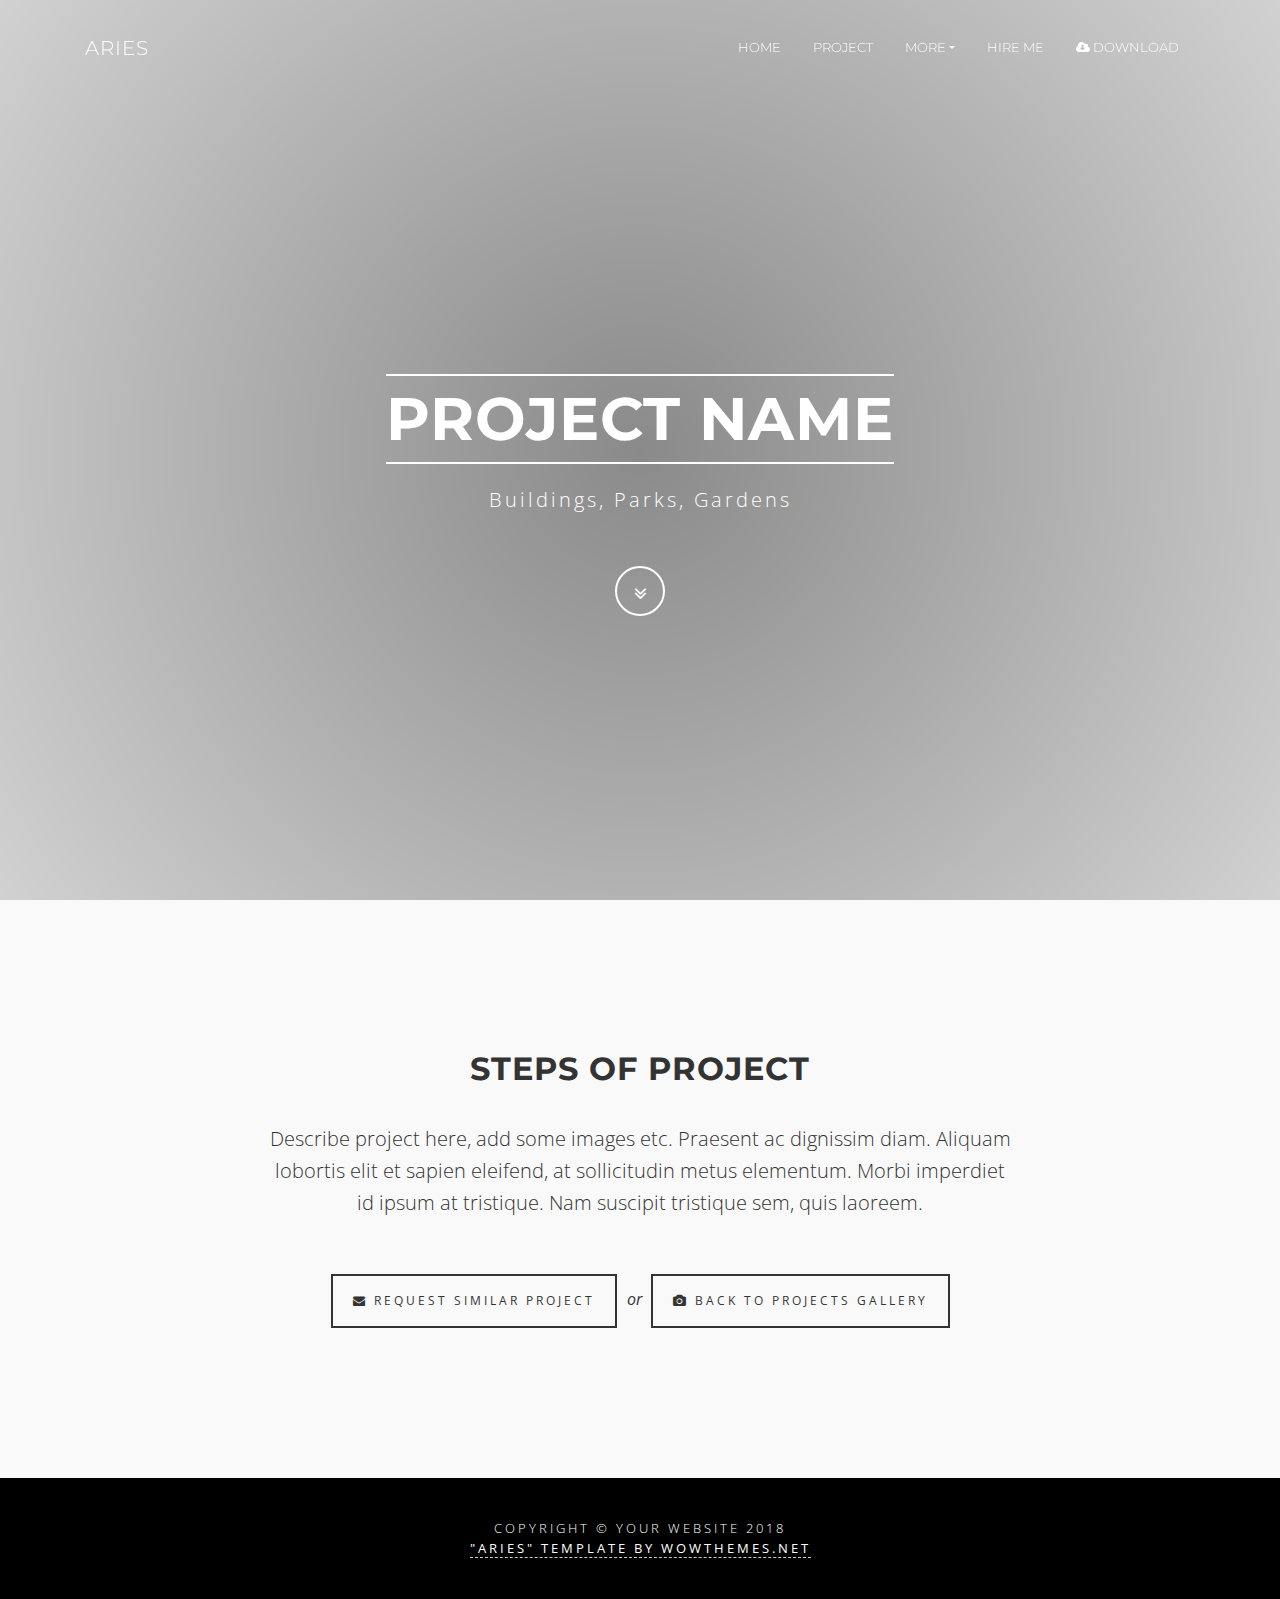
<file: docs/portfolio-item.html>
<!-- inject:partials/header.html -->
<!DOCTYPE html>
<html lang="en">
  <head>
    <meta charset="utf-8">
    <meta name="viewport" content="width=device-width, initial-scale=1, shrink-to-fit=no">
    <meta http-equiv="x-ua-compatible" content="ie=edge">
    <meta name="description" content="">
    <meta name="keywords" content="">
    <meta name="author" content="">
    <title>Aries Free HTML Template</title>
    <link rel="shortcut icon" href="assets/img/favicon.ico">

    <link rel="stylesheet" href="assets/css/main.min.css">

    
    <link href="https://fonts.googleapis.com/css?family=Montserrat:400,400i,700,700i|Open+Sans:300,300i,400,400i,700,700i" rel="stylesheet">
      
    <link href="https://maxcdn.bootstrapcdn.com/font-awesome/4.7.0/css/font-awesome.min.css" rel="stylesheet" integrity="sha384-wvfXpqpZZVQGK6TAh5PVlGOfQNHSoD2xbE+QkPxCAFlNEevoEH3Sl0sibVcOQVnN" crossorigin="anonymous">
      
    <link rel="stylesheet" href="assets/css/theme.css">
      
  </head>

  <body>      
      
    <nav class="navbar navbar-expand-md navbar-custom fixed-top">
        <div class="container">
            <a class="navbar-brand" href="index.html">ARIES</a>
            <button class="navbar-light navbar-toggler" type="button" data-toggle="collapse" data-target="#navbarsDefault" aria-controls="navbarsDefault" aria-expanded="false" aria-label="Toggle navigation">
            <span class="navbar-toggler-icon"></span>
            </button>
            <div class="collapse navbar-collapse" id="navbarsDefault">
                <ul class="navbar-custom navbar-nav ml-auto">
                    
                    <li class="nav-item active">
                    <a class="nav-link" href="index.html">Home <span class="sr-only">(current)</span></a>
                    </li>
                    
                    <li class="nav-item">
                    <a class="nav-link" href="portfolio-item.html">Project</a>
                    </li>
   
                    <li class="nav-item dropdown">
                        <a class="nav-link dropdown-toggle" href="http://example.com" id="dropdown01" data-toggle="dropdown" aria-haspopup="true" aria-expanded="false">More</a>
                        <div class="dropdown-menu" aria-labelledby="dropdown01">                        
                        <a class="dropdown-item" href="page.html">Page Layout</a>
                        <a class="dropdown-item" href="post.html">Post Layout</a>
                        <a target="_blank" class="dropdown-item" href="https://www.wowthemes.net/themes/aries/">WP Version</a>
                        </div>
                    </li>
                    
                    <li class="nav-item">
                    <a class="nav-link" href="contact.html">Hire me</a>
                    </li>
                    
                    <li class="nav-item">
                    <a class="nav-link eventdl" href="https://github.com/wowthemesnet/template-aries-bootstrap-html/archive/master.zip"><i class="fa fa-cloud-download"></i> Download</a>
                    </li>
                    
                </ul>              
                
            </div>
        </div>
    </nav>
<!-- endinject -->

<!-- Intro -->
<div class="intro">
<div class="intro-body">
	<div class="container">
		<div class="row justify-content-center">
			<div class="col-md-8">
				<h1 class="brand-heading">PROJECT NAME</h1>
				<p class="intro-text">
					Buildings, Parks, Gardens
				</p>
				<a href="#single-project" class="btn btn-circle page-scroll">
				<i class="fa fa-angle-double-down animated"></i>
				</a>
			</div>
		</div>
	</div>
</div>
</div>

<!-- Project Details Section -->
<section id="single-project">
<div class="container content-section text-center">
	<div class="row justify-content-center">
		<div class="col-md-8">
            <h2>STEPS OF PROJECT</h2>
			<p>
				Describe project here, add some images etc. Praesent ac dignissim diam. Aliquam lobortis elit et sapien eleifend, at sollicitudin metus elementum. Morbi imperdiet id ipsum at tristique. Nam suscipit tristique sem, <a href="#">quis</a> laoreem.
			</p>
			<p>
				<a href="#" class="btnghost"><i class="fa fa-envelope"></i> Request similar project</a> 
				    <i class="small"> or </i> 
				<a href="index.html#portfolio" class="btnghost"><i class="fa fa-camera"></i> Back to projects gallery</a>
			</p>
		</div>
	</div>
</div>
</section>

<!-- inject:partials/footer.html -->
<footer>
<div class="container text-center">
    <p class="credits">
        Copyright &copy; Your Website 2018<br/>
        <a class="highlightlink" target="_blank" href="https://www.wowthemes.net">"Aries" Template by WowThemes.net</a>
    </p>
</div>
</footer>

<script src="assets/js/main.min.js"></script>


<script src="assets/js/theme.js"></script>

</body>

</html>
<!-- endinject -->
</file>
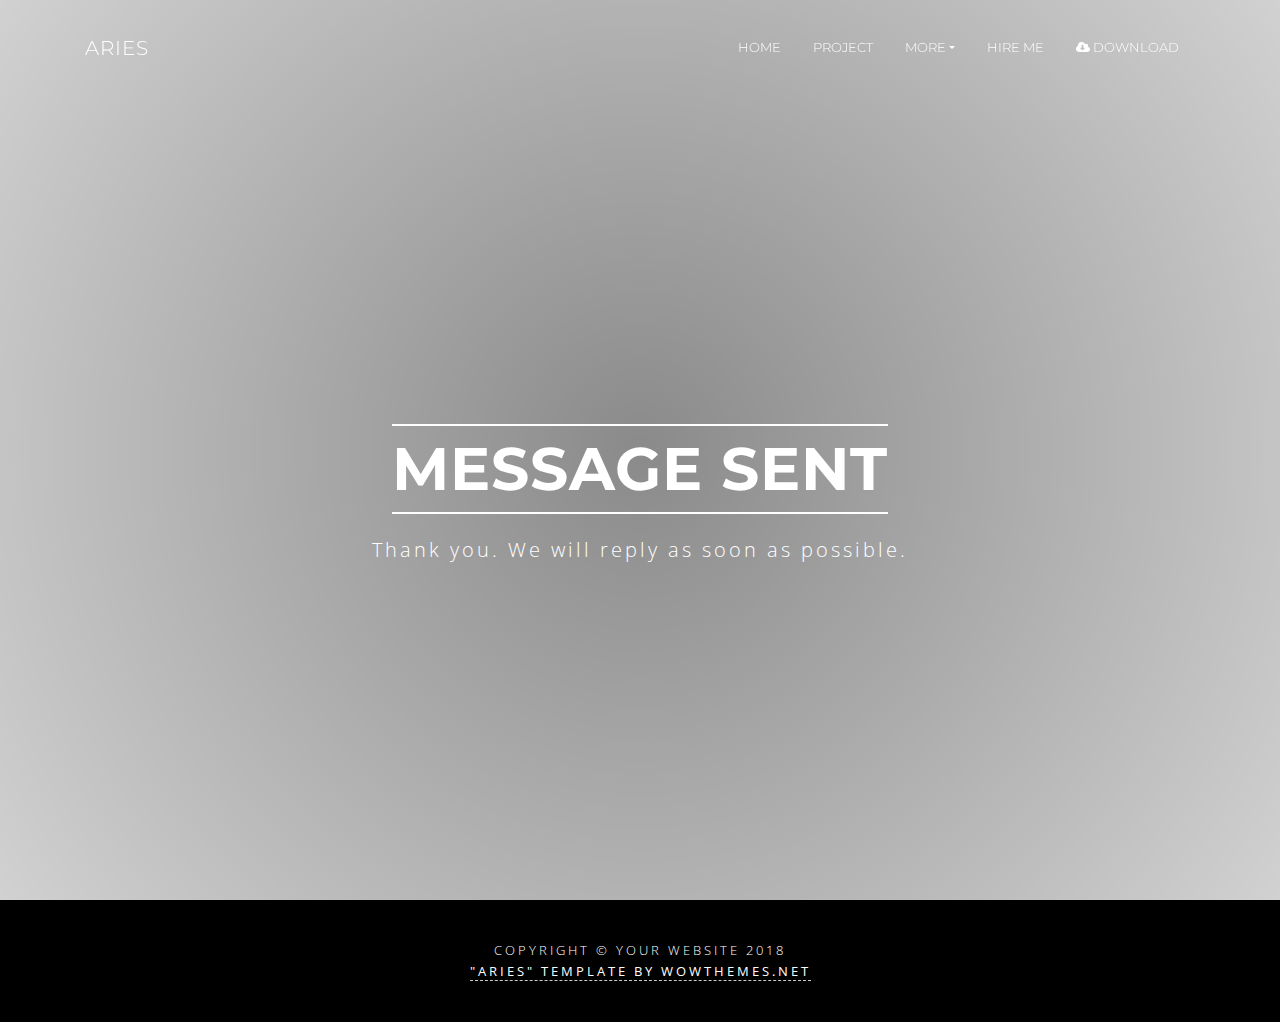
<file: docs/thankyou.html>
<!-- inject:partials/header.html -->
<!DOCTYPE html>
<html lang="en">
  <head>
    <meta charset="utf-8">
    <meta name="viewport" content="width=device-width, initial-scale=1, shrink-to-fit=no">
    <meta http-equiv="x-ua-compatible" content="ie=edge">
    <meta name="description" content="">
    <meta name="keywords" content="">
    <meta name="author" content="">
    <title>Aries Free HTML Template</title>
    <link rel="shortcut icon" href="assets/img/favicon.ico">

    <link rel="stylesheet" href="assets/css/main.min.css">

    
    <link href="https://fonts.googleapis.com/css?family=Montserrat:400,400i,700,700i|Open+Sans:300,300i,400,400i,700,700i" rel="stylesheet">
      
    <link href="https://maxcdn.bootstrapcdn.com/font-awesome/4.7.0/css/font-awesome.min.css" rel="stylesheet" integrity="sha384-wvfXpqpZZVQGK6TAh5PVlGOfQNHSoD2xbE+QkPxCAFlNEevoEH3Sl0sibVcOQVnN" crossorigin="anonymous">
      
    <link rel="stylesheet" href="assets/css/theme.css">
      
  </head>

  <body>      
      
    <nav class="navbar navbar-expand-md navbar-custom fixed-top">
        <div class="container">
            <a class="navbar-brand" href="index.html">ARIES</a>
            <button class="navbar-light navbar-toggler" type="button" data-toggle="collapse" data-target="#navbarsDefault" aria-controls="navbarsDefault" aria-expanded="false" aria-label="Toggle navigation">
            <span class="navbar-toggler-icon"></span>
            </button>
            <div class="collapse navbar-collapse" id="navbarsDefault">
                <ul class="navbar-custom navbar-nav ml-auto">
                    
                    <li class="nav-item active">
                    <a class="nav-link" href="index.html">Home <span class="sr-only">(current)</span></a>
                    </li>
                    
                    <li class="nav-item">
                    <a class="nav-link" href="portfolio-item.html">Project</a>
                    </li>
   
                    <li class="nav-item dropdown">
                        <a class="nav-link dropdown-toggle" href="http://example.com" id="dropdown01" data-toggle="dropdown" aria-haspopup="true" aria-expanded="false">More</a>
                        <div class="dropdown-menu" aria-labelledby="dropdown01">                        
                        <a class="dropdown-item" href="page.html">Page Layout</a>
                        <a class="dropdown-item" href="post.html">Post Layout</a>
                        <a target="_blank" class="dropdown-item" href="https://www.wowthemes.net/themes/aries/">WP Version</a>
                        </div>
                    </li>
                    
                    <li class="nav-item">
                    <a class="nav-link" href="contact.html">Hire me</a>
                    </li>
                    
                    <li class="nav-item">
                    <a class="nav-link eventdl" href="https://github.com/wowthemesnet/template-aries-bootstrap-html/archive/master.zip"><i class="fa fa-cloud-download"></i> Download</a>
                    </li>
                    
                </ul>              
                
            </div>
        </div>
    </nav>
<!-- endinject -->

<!-- Intro -->
<div class="intro">
<div class="intro-body">
	<div class="container">
		<div class="row justify-content-center">
			<div class="col-md-8">
				<h1 class="brand-heading">Message Sent</h1>
				<p class="intro-text">
					Thank you. We will reply as soon as possible.
				</p>				
			</div>
		</div>
	</div>
</div>
</div>

<!-- inject:partials/footer.html -->
<footer>
<div class="container text-center">
    <p class="credits">
        Copyright &copy; Your Website 2018<br/>
        <a class="highlightlink" target="_blank" href="https://www.wowthemes.net">"Aries" Template by WowThemes.net</a>
    </p>
</div>
</footer>

<script src="assets/js/main.min.js"></script>


<script src="assets/js/theme.js"></script>

</body>

</html>
<!-- endinject -->
</file>
<file: assets/css/theme.css>
/*
Template Name: Aries HTML
Copyright: wowthemesnet, https://www.wowthemes.net, https://bootstrapstarter.com/
*/

body {
	width:100%;
	height:100%;
	font-family: Open Sans, -apple-system, BlinkMacSystemFont, "Segoe UI", Roboto, "Helvetica Neue", Arial, sans-serif, "Apple Color Emoji", "Segoe UI Emoji", "Segoe UI Symbol";
	color:#fff;
	 font-weight:300;
}
html {
	width:100%;
	height:100%;
}
h1,h2,h3,h4,h5,h6 {
	margin:0 0 35px;
	text-transform:uppercase;
	font-family:Montserrat,"Helvetica Neue",Helvetica,Arial,sans-serif;
	font-weight:700;
	letter-spacing:1px;
}
p {
	margin:0 0 25px;
	font-size:18px;
	line-height:1.5;
}
img {
	max-width:100%;
}
@media(min-width:768px) {
	p {
			margin:0 0 35px;
			font-size:20px;
			line-height:1.6;
	}
}
a {
	color:inherit;
	-webkit-transition:all .2s ease-in-out;
	-moz-transition:all .2s ease-in-out;
	transition:all .2s ease-in-out;
}
a:hover,a:focus {
	text-decoration:none;
	color:inherit;
}
.alignleft {
    float:left;
    margin-right:20px;
}
.alignright {
    float:right;
    margin-left:20px;
}
.light {
	font-weight:400;
}
.navbar-custom {
	margin-bottom:0;
	border-bottom:1px solid rgba(255,255,255,.3);
	text-transform:uppercase;
	font-family:Montserrat,"Helvetica Neue",Helvetica,Arial,sans-serif;
	font-size:13px;
}
.navbar-custom .dropdown-item {
	font-size:13px;
    text-transform: none;
}
.navbar-custom .navbar-brand {
	font-size:20px;
	text-transform:none;
	letter-spacing:1px;
}
.navbar-custom .navbar-brand:focus {
	outline:0;
}
.navbar-custom .navbar-brand .navbar-toggle {
	padding:4px 6px;
	font-size:16px;
	color:#fff;
}
.navbar-custom .navbar-brand .navbar-toggle:focus,.navbar-custom .navbar-brand .navbar-toggle:active {
	outline:0;
}
.nav-link {
	padding-right:1rem;
	padding-left:1rem;
}
.nav-link a {
	-webkit-transition:background .3s ease-in-out;
	-moz-transition:background .3s ease-in-out;
	transition:background .3s ease-in-out;
}
.nav-link:hover {
	outline:0;
	color:#1ba39c;
	background-color:transparent;
}
.nav-link:focus,.nav-link:active {
	outline:0;
	background-color:transparent;
}
.nav-link.active {
	outline:0;
}
.nav-link.active {
	color:#1ba39c;
}
.nav-link.active:hover {
	color:#1ba39c;
}
@media(min-width:768px) {
	.navbar-custom {
			padding:15px 0;
			border-bottom:0;
			font-size:13px;
			background:0 0;
			-webkit-transition:background .5s ease-in-out,padding .5s ease-in-out;
			-moz-transition:background .5s ease-in-out,padding .5s ease-in-out;
			transition:background .5s ease-in-out,padding .5s ease-in-out;
	}
	.navbar-custom.top-nav-collapse {
		padding:1px 0;
		border-bottom:1px solid rgba(255,255,255,.3);
		color:#333;
		background:#fff;
	}
	.navbar-custom.top-nav-collapse a {
			color:#333;
			display:inline-block;
	}
	.navbar-expand-md .navbar-custom.navbar-nav .nav-link {
		padding-right:1rem;
		padding-left:1rem;
		font-weight:300;
	}
	.dropdown-menu {
		border:1px solid rgba(0,0,0,0.03);
	}
}
.intro {
	display:table;
	width:100%;
	height:auto;
	padding:100px 0 100px 0;
	text-align:center;
	color:#fff;
	background-image:radial-gradient(circle at 50% 50%,rgba(0,0,0,0.46),rgba(0,0,0,0.18)),url("../img/screenshot.jpg");
	-webkit-background-size:cover;
	-moz-background-size:cover;
	background-size:cover;
	-o-background-size:cover;
}
.caja1{
    margin: 5px;
    margin-right: 20px;
    margin-left: 80px;
    }
.caja2{
    margin: 5px;
    margin-right: 10px;
    margin-left: 100px;
    }
.caja3{
    margin: 5px;
    margin-right: 10px;
    margin-left: 60px;
    }

.intro .intro-body {
	display:table-cell;
	vertical-align:middle;
}
.intro .intro-body .brand-heading {
	font-size:40px;
}
.intro .intro-body .intro-text {
	font-size:18px;
}
@media(min-width:768px) {
	.intro {
			height:100vh;
			padding:0;
	}
	.intro .intro-body .brand-heading {
			font-size:60px;
			margin-top:90px;
			margin-bottom:20px;
			border-top:2px solid #fff;
			border-bottom:2px solid #fff;
			display:inline-block;
			padding:7px 0;
	}
	.intro .intro-body .intro-text {
			font-size:20px;
				font-weight:300;
				letter-spacing:3px;
	}
}
.btn-circle {
	width:50px;
	height:50px;
	margin-top:15px;
	line-height:40px;
	text-align:center;
	border:2px solid #fff;
	border-radius:100%!important;
	font-size:20px;
	color:#fff;
	background:0 0;
	-webkit-transition:background .3s ease-in-out;
	-moz-transition:background .3s ease-in-out;
	transition:background .3s ease-in-out;
}
.btn-circle:hover,.btn-circle:focus {
	outline:0;
	color:#fff;
	background:rgba(255,255,255,.1);
}
.btn-circle i.animated {
	-webkit-transition-property:-webkit-transform;
	-webkit-transition-duration:1s;
	-moz-transition-property:-moz-transform;
	-moz-transition-duration:1s;
}
.btn-circle:hover i.animated {
	-webkit-animation-name:pulse;
	-moz-animation-name:pulse;
	-webkit-animation-duration:1.5s;
	-moz-animation-duration:1.5s;
	-webkit-animation-iteration-count:infinite;
	-moz-animation-iteration-count:infinite;
	-webkit-animation-timing-function:linear;
	-moz-animation-timing-function:linear;
}
@-webkit-keyframes pulse {
	0% {
			-webkit-transform:scale(1);
			transform:scale(1);
	}
	50% {
			-webkit-transform:scale(1.2);
			transform:scale(1.2);
	}
	100% {
			-webkit-transform:scale(1);
			transform:scale(1);
	}
}
@-moz-keyframes pulse {
	0% {
			-moz-transform:scale(1);
			transform:scale(1);
	}
	50% {
			-moz-transform:scale(1.2);
			transform:scale(1.2);
	}
	100% {
			-moz-transform:scale(1);
			transform:scale(1);
	}
}
.content-section {
	padding-top:40px;
	padding-bottom:40px;
	clear:both;
}
@media(min-width:767px) {
	.content-section {
			padding:150px 0;
				 clear:both;
	}
}
.btn {
	border-radius:0;
	text-transform:uppercase;
	font-family:Montserrat,"Helvetica Neue",Helvetica,Arial,sans-serif;
	font-weight:400;
	-webkit-transition:all .3s ease-in-out;
	-moz-transition:all .3s ease-in-out;
	transition:all .3s ease-in-out;
}
.btn-default {
	border:1px solid #42dca3;
	color:#42dca3;
	background-color:transparent;
}
.btn-default:hover,.btn-default:focus {
	border:1px solid #42dca3;
	outline:0;
	color:#000;
	background-color:#42dca3;
}
ul.banner-social-buttons {
	margin-top:0;
}
@media(max-width:1199px) {
	ul.banner-social-buttons {
			margin-top:15px;
	}
}
@media(max-width:767px) {
	ul.banner-social-buttons li {
			display:block;
			margin-bottom:20px;
			padding:0;
	}
	ul.banner-social-buttons li:last-child {
			margin-bottom:0;
	}
	.intro .intro-body .brand-heading {
		font-size:40px;
		margin-bottom:5px;
	}
	.intro .intro-body .intro-text {
		margin-bottom:0;
		font-size:14px;
		letter-spacing:1px;
	}
	.navbar-custom {
		background-color:#fff;
	}
	.navbar-custom a {
		color:#333;
	}
	.intro {
		padding:100px 0 50px 0;
	}
}
footer {
	padding:40px 0;
	z-index:1;
	position:relative;
	clear:both;
	background:#000;
}
footer p {
	margin:0;
	font-size:15px;
}
footer p.credits {
	text-transform:uppercase;
	font-size:13px;
	letter-spacing:3px;
}
::-moz-selection {
	text-shadow:none;
	background:#fcfcfc;
	background:rgba(255,255,255,.2);
}
::selection {
	text-shadow:none;
	background:#fcfcfc;
	background:rgba(255,255,255,.2);
}
img::selection {
	background:0 0;
}
img::-moz-selection {
	background:0 0;
}
body {
	webkit-tap-highlight-color:rgba(255,255,255,.2);
}
.bgblue {
	background:#22292c;
}
.inlineblock {
	display:inline-block;
}
p:last-child {
	margin-bottom:0;
}
p.lead {
	line-height:1.9;
}
.btnghost {
	border:2px solid #333;
	background-color:transparent;
	padding:15px 20px;
	letter-spacing:3px;
	font-size:12px;
	text-transform:uppercase;
	font-weight:400;
	color:#333;
	margin:20px 5px 0 5px;
	display:inline-block;
    min-width: 150px;
}
.btnghost:hover {
	background-color:#333;
	color:#fff;
	border:2px solid #333;
}
.highlightlink {
	border-bottom:1px dashed #ccc;
	font-weight:400;
}
.bgcover {
	background-size:cover;
	background-repeat:no-repeat;
	position:relative;
}
img {
	max-width:100%;
}
.gallery ul {
	padding:0;
	margin:0;
}
.gallery img {
	max-width:100%;
	height:auto;
	padding:0;
	margin:0;
}
.gallery ul li {
	margin:0;
	position:relative;
	list-style:none;
	padding:0;
	display:inline-block;
}
.gallery ul li a {
	display:block;
	position:relative;
	width:100%;
	height:100%;
	margin:0;
	padding:0;
	line-height:0;
	overflow:hidden;
	max-height:220px;
}
.gallery ul li a:before {
	position:absolute;
	width:32px;
	height:32px;
	top:40%;
	left:50%;
	margin:-14px 0 0 -16px;
	background:url(data:image/svg+xml;
	utf8,%3C%3Fxml%20version%3D%221.0%22%20encoding%3D%22utf-8%22%3F%3E%0A%3C%21--%20Generator%3A%20Adobe%20Illustrator%2017.1.0%2C%20SVG%20Export%20Plug-In%20.%20SVG%20Version%3A%206.00%20Build%200%29%20%20--%3E%0A%3C%21DOCTYPE%20svg%20PUBLIC%20%22-//W3C//DTD%20SVG%201.1//EN%22%20%22http%3A//www.w3.org/Graphics/SVG/1.1/DTD/svg11.dtd%22%3E%0A%3Csvg%20version%3D%221.1%22%0A%09%20id%3D%22svg2%22%20xmlns%3Adc%3D%22http%3A//purl.org/dc/elements/1.1/%22%20xmlns%3Acc%3D%22http%3A//creativecommons.org/ns%23%22%20xmlns%3Ardf%3D%22http%3A//www.w3.org/1999/02/22-rdf-syntax-ns%23%22%20xmlns%3Asvg%3D%22http%3A//www.w3.org/2000/svg%22%20xmlns%3Asodipodi%3D%22http%3A//sodipodi.sourceforge.net/DTD/sodipodi-0.dtd%22%20xmlns%3Ainkscape%3D%22http%3A//www.inkscape.org/namespaces/inkscape%22%20inkscape%3Aversion%3D%220.48.4%20r9939%22%20sodipodi%3Adocname%3D%22icon-fullscreen.svg%22%0A%09%20xmlns%3D%22http%3A//www.w3.org/2000/svg%22%20xmlns%3Axlink%3D%22http%3A//www.w3.org/1999/xlink%22%20x%3D%220px%22%20y%3D%220px%22%20viewBox%3D%220%200%20960%20560%22%0A%09%20enable-background%3D%22new%200%200%20960%20560%22%20xml%3Aspace%3D%22preserve%22%3E%0A%3Csodipodi%3Anamedview%20%20borderopacity%3D%221%22%20pagecolor%3D%22%23ffffff%22%20bordercolor%3D%22%23666666%22%20objecttolerance%3D%2210%22%20gridtolerance%3D%2210%22%20guidetolerance%3D%2210%22%20showgrid%3D%22false%22%20fit-margin-top%3D%220%22%20fit-margin-left%3D%220%22%20inkscape%3Azoom%3D%227.375%22%20inkscape%3Acx%3D%22-5.1525424%22%20inkscape%3Acy%3D%2216%22%20id%3D%22namedview11%22%20inkscape%3Awindow-x%3D%22-8%22%20inkscape%3Awindow-y%3D%22-8%22%20fit-margin-right%3D%220%22%20inkscape%3Apageopacity%3D%220%22%20fit-margin-bottom%3D%220%22%20inkscape%3Awindow-width%3D%221366%22%20inkscape%3Awindow-height%3D%22706%22%20inkscape%3Awindow-maximized%3D%221%22%20inkscape%3Apageshadow%3D%222%22%20inkscape%3Acurrent-layer%3D%22svg2%22%3E%0A%09%3C/sodipodi%3Anamedview%3E%0A%3Cg%3E%0A%09%3Crect%20x%3D%22220%22%20y%3D%22260%22%20fill%3D%22%23FFFFFF%22%20width%3D%22536%22%20height%3D%2224%22/%3E%0A%3C/g%3E%0A%3Cg%3E%0A%09%3Crect%20x%3D%22476%22%20y%3D%224%22%20fill%3D%22%23FFFFFF%22%20width%3D%2224%22%20height%3D%22556%22/%3E%0A%3C/g%3E%0A%3C/svg%3E%0A) no-repeat;
	content:"";
	opacity:0;
	z-index:1;
	-webkit-transition:all 0.3s linear;
	-moz-transition:all 0.3s linear;
	transition:all 0.3s linear;
}
.gallery ul li a:hover:before {
	top:50%;
	opacity:1;
}
.gallery ul li a:after {
	position:absolute;
	width:100%;
	top:0;
	bottom:0;
	background:rgba(0,0,0,0.3);
	content:"";
	opacity:0;
	-webkit-transition:all 0.3s linear;
	-moz-transition:all 0.3s linear;
	transition:all 0.3s linear;
}
.gallery ul li a:hover:after {
	opacity:1;
}
.sidebar {padding-left:10%;font-size:15px;}
.widget {margin-bottom:2rem;}
.widget ul li { border-bottom: 1px solid #f3f3f3;padding:6px 0;}
.widget h6 {margin-bottom:20px;font-size:15px;}
section:after {
	float:none;
	clear:both;
}
section {
	background-color:#f9f9f9;
	color:#333;
	overflow:hidden;
}
.done {
	display:none;
}
.error input,input.error,.error textarea,textarea.error {
	background-color:#ffffff;
	border-bottom:2px solid orangered !Important;
	-webkit-transition:border linear 0.2s,box-shadow linear 0.2s;
	-moz-transition:border linear 0.2s,box-shadow linear 0.2s;
	-o-transition:border linear 0.2s,box-shadow linear 0.2s;
	transition:border linear 0.2s,box-shadow linear 0.2s;
}
#contactform input,#contactform textarea {
	border:0px;
	border-bottom:2px solid #333;
	width:100%;
	background-color:transparent;
	padding:20px 0px;
	text-transform:uppercase;
	letter-spacing:2px;
	margin-bottom:20px;
}
#contactform .btn {
	width:auto;
	border:2px solid;
	padding:10px 20px;
	display:inline-block;
}
#contactform .btn:hover {
	background-color:#333;
	color:#fff;
	border:2px solid #333;
}
#contactform input:focus,#contactform input:active,#contactform textarea:focus,#contactform textarea:active {
	border-top:0px;
	border-bottom:2px solid lightseagreen;
	outline:0;
	outline: none;
}
</file>
<file: docs/assets/css/theme.css>
/*
Template Name: Aries HTML
Copyright: wowthemesnet, https://www.wowthemes.net, https://bootstrapstarter.com/
*/

body {
	width:100%;
	height:100%;
	font-family: Open Sans, -apple-system, BlinkMacSystemFont, "Segoe UI", Roboto, "Helvetica Neue", Arial, sans-serif, "Apple Color Emoji", "Segoe UI Emoji", "Segoe UI Symbol";
	color:#fff;
	 font-weight:300;
}
html {
	width:100%;
	height:100%;
}
h1,h2,h3,h4,h5,h6 {
	margin:0 0 35px;
	text-transform:uppercase;
	font-family:Montserrat,"Helvetica Neue",Helvetica,Arial,sans-serif;
	font-weight:700;
	letter-spacing:1px;
}
p {
	margin:0 0 25px;
	font-size:18px;
	line-height:1.5;
}
img {
	max-width:100%;
}
@media(min-width:768px) {
	p {
			margin:0 0 35px;
			font-size:20px;
			line-height:1.6;
	}
}
a {
	color:inherit;
	-webkit-transition:all .2s ease-in-out;
	-moz-transition:all .2s ease-in-out;
	transition:all .2s ease-in-out;
}
a:hover,a:focus {
	text-decoration:none;
	color:inherit;
}
.alignleft {
    float:left;
    margin-right:20px;
}
.alignright {
    float:right;
    margin-left:20px;
}
.light {
	font-weight:400;
}
.navbar-custom {
	margin-bottom:0;
	border-bottom:1px solid rgba(255,255,255,.3);
	text-transform:uppercase;
	font-family:Montserrat,"Helvetica Neue",Helvetica,Arial,sans-serif;
	font-size:13px;
}
.navbar-custom .dropdown-item {
	font-size:13px;
    text-transform: none;
}
.navbar-custom .navbar-brand {
	font-size:20px;
	text-transform:none;
	letter-spacing:1px;
}
.navbar-custom .navbar-brand:focus {
	outline:0;
}
.navbar-custom .navbar-brand .navbar-toggle {
	padding:4px 6px;
	font-size:16px;
	color:#fff;
}
.navbar-custom .navbar-brand .navbar-toggle:focus,.navbar-custom .navbar-brand .navbar-toggle:active {
	outline:0;
}
.nav-link {
	padding-right:1rem;
	padding-left:1rem;
}
.nav-link a {
	-webkit-transition:background .3s ease-in-out;
	-moz-transition:background .3s ease-in-out;
	transition:background .3s ease-in-out;
}
.nav-link:hover {
	outline:0;
	color:#1ba39c;
	background-color:transparent;
}
.nav-link:focus,.nav-link:active {
	outline:0;
	background-color:transparent;
}
.nav-link.active {
	outline:0;
}
.nav-link.active {
	color:#1ba39c;
}
.nav-link.active:hover {
	color:#1ba39c;
}
@media(min-width:768px) {
	.navbar-custom {
			padding:15px 0;
			border-bottom:0;
			font-size:13px;
			background:0 0;
			-webkit-transition:background .5s ease-in-out,padding .5s ease-in-out;
			-moz-transition:background .5s ease-in-out,padding .5s ease-in-out;
			transition:background .5s ease-in-out,padding .5s ease-in-out;
	}
	.navbar-custom.top-nav-collapse {
		padding:1px 0;
		border-bottom:1px solid rgba(255,255,255,.3);
		color:#333;
		background:#fff;
	}
	.navbar-custom.top-nav-collapse a {
			color:#333;
			display:inline-block;
	}
	.navbar-expand-md .navbar-custom.navbar-nav .nav-link {
		padding-right:1rem;
		padding-left:1rem;
		font-weight:300;
	}
	.dropdown-menu {
		border:1px solid rgba(0,0,0,0.03);
	}
}
.intro {
	display:table;
	width:100%;
	height:auto;
	padding:100px 0 100px 0;
	text-align:center;
	color:#fff;
	background-image:radial-gradient(circle at 50% 50%,rgba(0,0,0,0.46),rgba(0,0,0,0.18)),url('https://images.unsplash.com/photo-1451337516015-6b6e9a44a8a3?crop=entropy&fit=crop&fm=jpg&h=675&ixjsv=2.1.0&ixlib=rb-0.3.5&q=80&w=1375');
	-webkit-background-size:cover;
	-moz-background-size:cover;
	background-size:cover;
	-o-background-size:cover;
}
.intro .intro-body {
	display:table-cell;
	vertical-align:middle;
}
.intro .intro-body .brand-heading {
	font-size:40px;
}
.intro .intro-body .intro-text {
	font-size:18px;
}
@media(min-width:768px) {
	.intro {
			height:100vh;
			padding:0;
	}
	.intro .intro-body .brand-heading {
			font-size:60px;
			margin-top:90px;
			margin-bottom:20px;
			border-top:2px solid #fff;
			border-bottom:2px solid #fff;
			display:inline-block;
			padding:7px 0;
	}
	.intro .intro-body .intro-text {
			font-size:20px;
				font-weight:300;
				letter-spacing:3px;
	}
}
.btn-circle {
	width:50px;
	height:50px;
	margin-top:15px;
	line-height:40px;
	text-align:center;
	border:2px solid #fff;
	border-radius:100%!important;
	font-size:20px;
	color:#fff;
	background:0 0;
	-webkit-transition:background .3s ease-in-out;
	-moz-transition:background .3s ease-in-out;
	transition:background .3s ease-in-out;
}
.btn-circle:hover,.btn-circle:focus {
	outline:0;
	color:#fff;
	background:rgba(255,255,255,.1);
}
.btn-circle i.animated {
	-webkit-transition-property:-webkit-transform;
	-webkit-transition-duration:1s;
	-moz-transition-property:-moz-transform;
	-moz-transition-duration:1s;
}
.btn-circle:hover i.animated {
	-webkit-animation-name:pulse;
	-moz-animation-name:pulse;
	-webkit-animation-duration:1.5s;
	-moz-animation-duration:1.5s;
	-webkit-animation-iteration-count:infinite;
	-moz-animation-iteration-count:infinite;
	-webkit-animation-timing-function:linear;
	-moz-animation-timing-function:linear;
}
@-webkit-keyframes pulse {
	0% {
			-webkit-transform:scale(1);
			transform:scale(1);
	}
	50% {
			-webkit-transform:scale(1.2);
			transform:scale(1.2);
	}
	100% {
			-webkit-transform:scale(1);
			transform:scale(1);
	}
}
@-moz-keyframes pulse {
	0% {
			-moz-transform:scale(1);
			transform:scale(1);
	}
	50% {
			-moz-transform:scale(1.2);
			transform:scale(1.2);
	}
	100% {
			-moz-transform:scale(1);
			transform:scale(1);
	}
}
.content-section {
	padding-top:40px;
	padding-bottom:40px;
	clear:both;
}
@media(min-width:767px) {
	.content-section {
			padding:150px 0;
				 clear:both;
	}
}
.btn {
	border-radius:0;
	text-transform:uppercase;
	font-family:Montserrat,"Helvetica Neue",Helvetica,Arial,sans-serif;
	font-weight:400;
	-webkit-transition:all .3s ease-in-out;
	-moz-transition:all .3s ease-in-out;
	transition:all .3s ease-in-out;
}
.btn-default {
	border:1px solid #42dca3;
	color:#42dca3;
	background-color:transparent;
}
.btn-default:hover,.btn-default:focus {
	border:1px solid #42dca3;
	outline:0;
	color:#000;
	background-color:#42dca3;
}
ul.banner-social-buttons {
	margin-top:0;
}
@media(max-width:1199px) {
	ul.banner-social-buttons {
			margin-top:15px;
	}
}
@media(max-width:767px) {
	ul.banner-social-buttons li {
			display:block;
			margin-bottom:20px;
			padding:0;
	}
	ul.banner-social-buttons li:last-child {
			margin-bottom:0;
	}
	.intro .intro-body .brand-heading {
		font-size:40px;
		margin-bottom:5px;
	}
	.intro .intro-body .intro-text {
		margin-bottom:0;
		font-size:14px;
		letter-spacing:1px;
	}
	.navbar-custom {
		background-color:#fff;
	}
	.navbar-custom a {
		color:#333;
	}
	.intro {
		padding:100px 0 50px 0;
	}
}
footer {
	padding:40px 0;
	z-index:1;
	position:relative;
	clear:both;
	background:#000;
}
footer p {
	margin:0;
	font-size:15px;
}
footer p.credits {
	text-transform:uppercase;
	font-size:13px;
	letter-spacing:3px;
}
::-moz-selection {
	text-shadow:none;
	background:#fcfcfc;
	background:rgba(255,255,255,.2);
}
::selection {
	text-shadow:none;
	background:#fcfcfc;
	background:rgba(255,255,255,.2);
}
img::selection {
	background:0 0;
}
img::-moz-selection {
	background:0 0;
}
body {
	webkit-tap-highlight-color:rgba(255,255,255,.2);
}
.bgblue {
	background:#22292c;
}
.inlineblock {
	display:inline-block;
}
p:last-child {
	margin-bottom:0;
}
p.lead {
	line-height:1.9;
}
.btnghost {
	border:2px solid #333;
	background-color:transparent;
	padding:15px 20px;
	letter-spacing:3px;
	font-size:12px;
	text-transform:uppercase;
	font-weight:400;
	color:#333;
	margin:20px 5px 0 5px;
	display:inline-block;
    min-width: 150px;
}
.btnghost:hover {
	background-color:#333;
	color:#fff;
	border:2px solid #333;
}
.highlightlink {
	border-bottom:1px dashed #ccc;
	font-weight:400;
}
.bgcover {
	background-size:cover;
	background-repeat:no-repeat;
	position:relative;
}
img {
	max-width:100%;
}
.gallery ul {
	padding:0;
	margin:0;
}
.gallery img {
	max-width:100%;
	height:auto;
	padding:0;
	margin:0;
}
.gallery ul li {
	margin:0;
	position:relative;
	list-style:none;
	padding:0;
	display:inline-block;
}
.gallery ul li a {
	display:block;
	position:relative;
	width:100%;
	height:100%;
	margin:0;
	padding:0;
	line-height:0;
	overflow:hidden;
	max-height:220px;
}
.gallery ul li a:before {
	position:absolute;
	width:32px;
	height:32px;
	top:40%;
	left:50%;
	margin:-14px 0 0 -16px;
	background:url(data:image/svg+xml;
	utf8,%3C%3Fxml%20version%3D%221.0%22%20encoding%3D%22utf-8%22%3F%3E%0A%3C%21--%20Generator%3A%20Adobe%20Illustrator%2017.1.0%2C%20SVG%20Export%20Plug-In%20.%20SVG%20Version%3A%206.00%20Build%200%29%20%20--%3E%0A%3C%21DOCTYPE%20svg%20PUBLIC%20%22-//W3C//DTD%20SVG%201.1//EN%22%20%22http%3A//www.w3.org/Graphics/SVG/1.1/DTD/svg11.dtd%22%3E%0A%3Csvg%20version%3D%221.1%22%0A%09%20id%3D%22svg2%22%20xmlns%3Adc%3D%22http%3A//purl.org/dc/elements/1.1/%22%20xmlns%3Acc%3D%22http%3A//creativecommons.org/ns%23%22%20xmlns%3Ardf%3D%22http%3A//www.w3.org/1999/02/22-rdf-syntax-ns%23%22%20xmlns%3Asvg%3D%22http%3A//www.w3.org/2000/svg%22%20xmlns%3Asodipodi%3D%22http%3A//sodipodi.sourceforge.net/DTD/sodipodi-0.dtd%22%20xmlns%3Ainkscape%3D%22http%3A//www.inkscape.org/namespaces/inkscape%22%20inkscape%3Aversion%3D%220.48.4%20r9939%22%20sodipodi%3Adocname%3D%22icon-fullscreen.svg%22%0A%09%20xmlns%3D%22http%3A//www.w3.org/2000/svg%22%20xmlns%3Axlink%3D%22http%3A//www.w3.org/1999/xlink%22%20x%3D%220px%22%20y%3D%220px%22%20viewBox%3D%220%200%20960%20560%22%0A%09%20enable-background%3D%22new%200%200%20960%20560%22%20xml%3Aspace%3D%22preserve%22%3E%0A%3Csodipodi%3Anamedview%20%20borderopacity%3D%221%22%20pagecolor%3D%22%23ffffff%22%20bordercolor%3D%22%23666666%22%20objecttolerance%3D%2210%22%20gridtolerance%3D%2210%22%20guidetolerance%3D%2210%22%20showgrid%3D%22false%22%20fit-margin-top%3D%220%22%20fit-margin-left%3D%220%22%20inkscape%3Azoom%3D%227.375%22%20inkscape%3Acx%3D%22-5.1525424%22%20inkscape%3Acy%3D%2216%22%20id%3D%22namedview11%22%20inkscape%3Awindow-x%3D%22-8%22%20inkscape%3Awindow-y%3D%22-8%22%20fit-margin-right%3D%220%22%20inkscape%3Apageopacity%3D%220%22%20fit-margin-bottom%3D%220%22%20inkscape%3Awindow-width%3D%221366%22%20inkscape%3Awindow-height%3D%22706%22%20inkscape%3Awindow-maximized%3D%221%22%20inkscape%3Apageshadow%3D%222%22%20inkscape%3Acurrent-layer%3D%22svg2%22%3E%0A%09%3C/sodipodi%3Anamedview%3E%0A%3Cg%3E%0A%09%3Crect%20x%3D%22220%22%20y%3D%22260%22%20fill%3D%22%23FFFFFF%22%20width%3D%22536%22%20height%3D%2224%22/%3E%0A%3C/g%3E%0A%3Cg%3E%0A%09%3Crect%20x%3D%22476%22%20y%3D%224%22%20fill%3D%22%23FFFFFF%22%20width%3D%2224%22%20height%3D%22556%22/%3E%0A%3C/g%3E%0A%3C/svg%3E%0A) no-repeat;
	content:"";
	opacity:0;
	z-index:1;
	-webkit-transition:all 0.3s linear;
	-moz-transition:all 0.3s linear;
	transition:all 0.3s linear;
}
.gallery ul li a:hover:before {
	top:50%;
	opacity:1;
}
.gallery ul li a:after {
	position:absolute;
	width:100%;
	top:0;
	bottom:0;
	background:rgba(0,0,0,0.3);
	content:"";
	opacity:0;
	-webkit-transition:all 0.3s linear;
	-moz-transition:all 0.3s linear;
	transition:all 0.3s linear;
}
.gallery ul li a:hover:after {
	opacity:1;
}
.sidebar {padding-left:10%;font-size:15px;}
.widget {margin-bottom:2rem;}
.widget ul li { border-bottom: 1px solid #f3f3f3;padding:6px 0;}
.widget h6 {margin-bottom:20px;font-size:15px;}
section:after {
	float:none;
	clear:both;
}
section {
	background-color:#f9f9f9;
	color:#333;
	overflow:hidden;
}
.done {
	display:none;
}
.error input,input.error,.error textarea,textarea.error {
	background-color:#ffffff;
	border-bottom:2px solid orangered !Important;
	-webkit-transition:border linear 0.2s,box-shadow linear 0.2s;
	-moz-transition:border linear 0.2s,box-shadow linear 0.2s;
	-o-transition:border linear 0.2s,box-shadow linear 0.2s;
	transition:border linear 0.2s,box-shadow linear 0.2s;
}
#contactform input,#contactform textarea {
	border:0px;
	border-bottom:2px solid #333;
	width:100%;
	background-color:transparent;
	padding:20px 0px;
	text-transform:uppercase;
	letter-spacing:2px;
	margin-bottom:20px;
}
#contactform .btn {
	width:auto;
	border:2px solid;
	padding:10px 20px;
	display:inline-block;
}
#contactform .btn:hover {
	background-color:#333;
	color:#fff;
	border:2px solid #333;
}
#contactform input:focus,#contactform input:active,#contactform textarea:focus,#contactform textarea:active {
	border-top:0px;
	border-bottom:2px solid lightseagreen;
	outline:0;
	outline: none;
}
</file>
